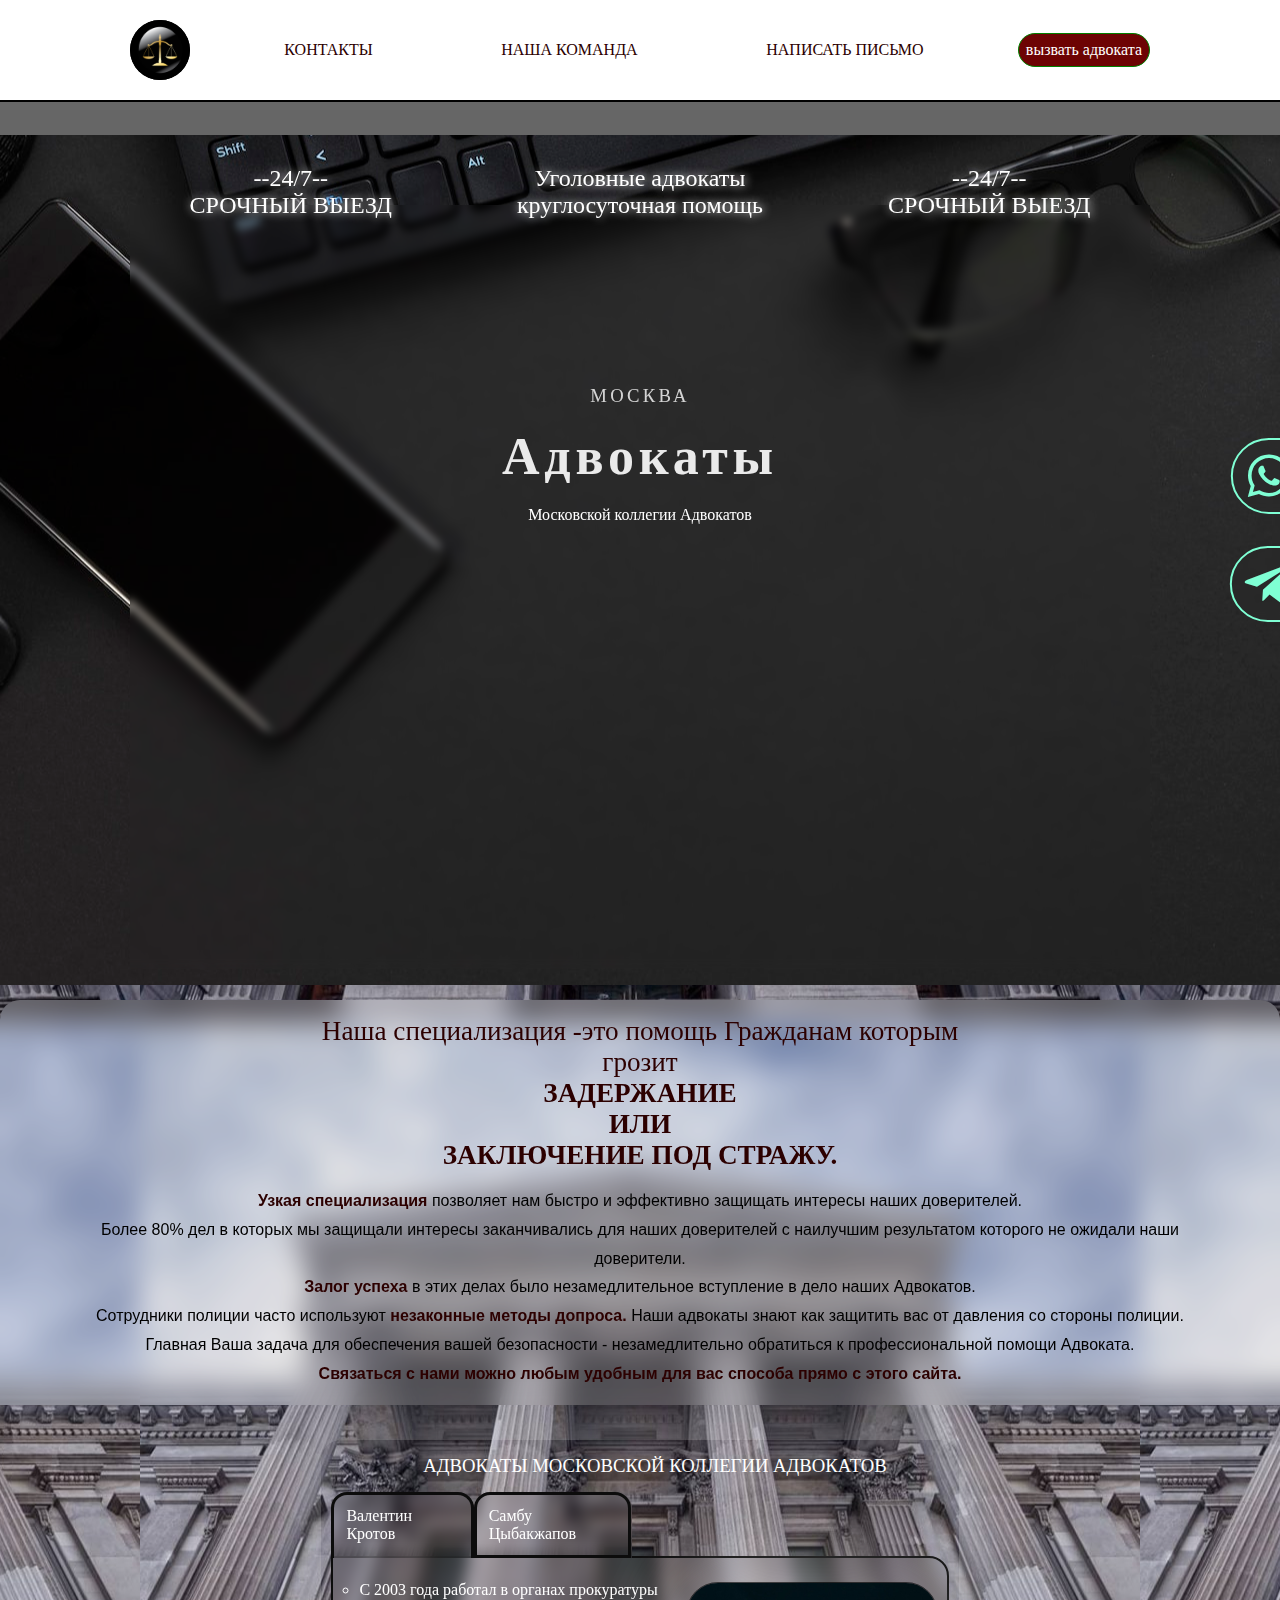
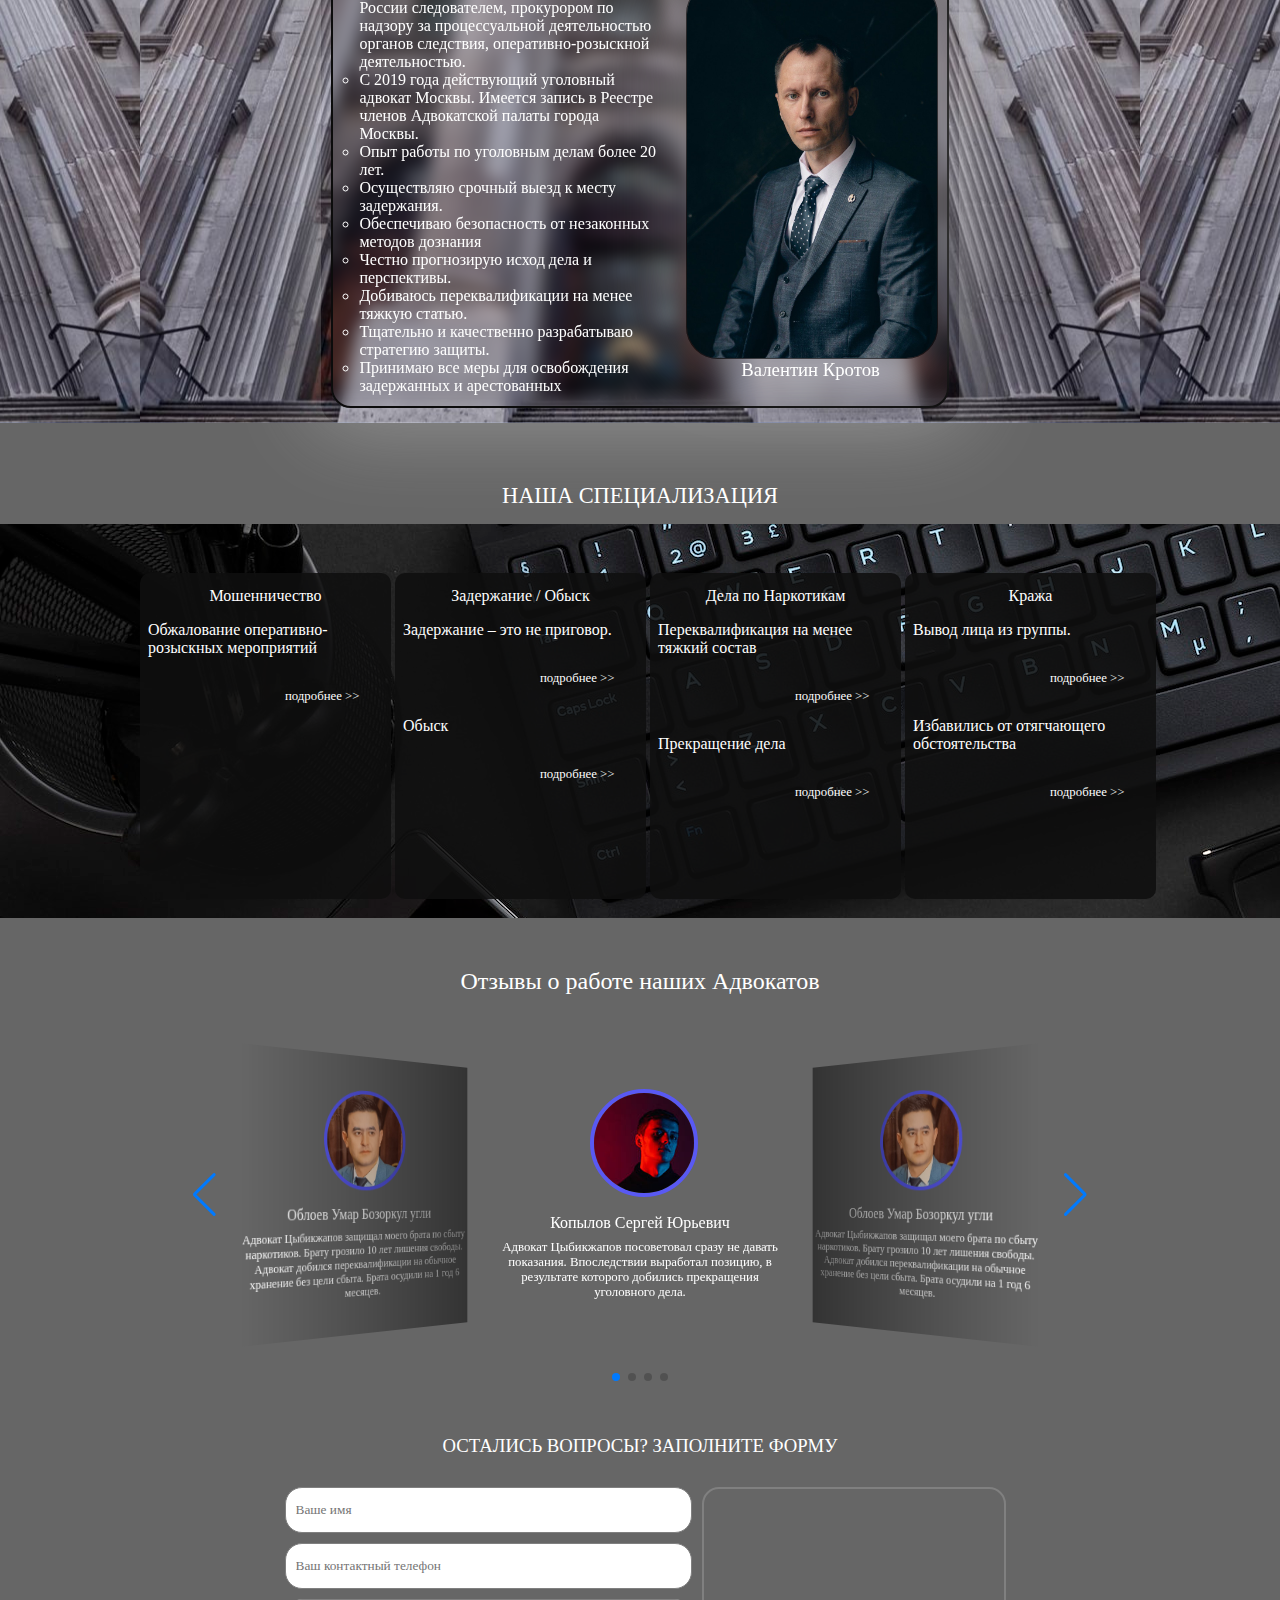
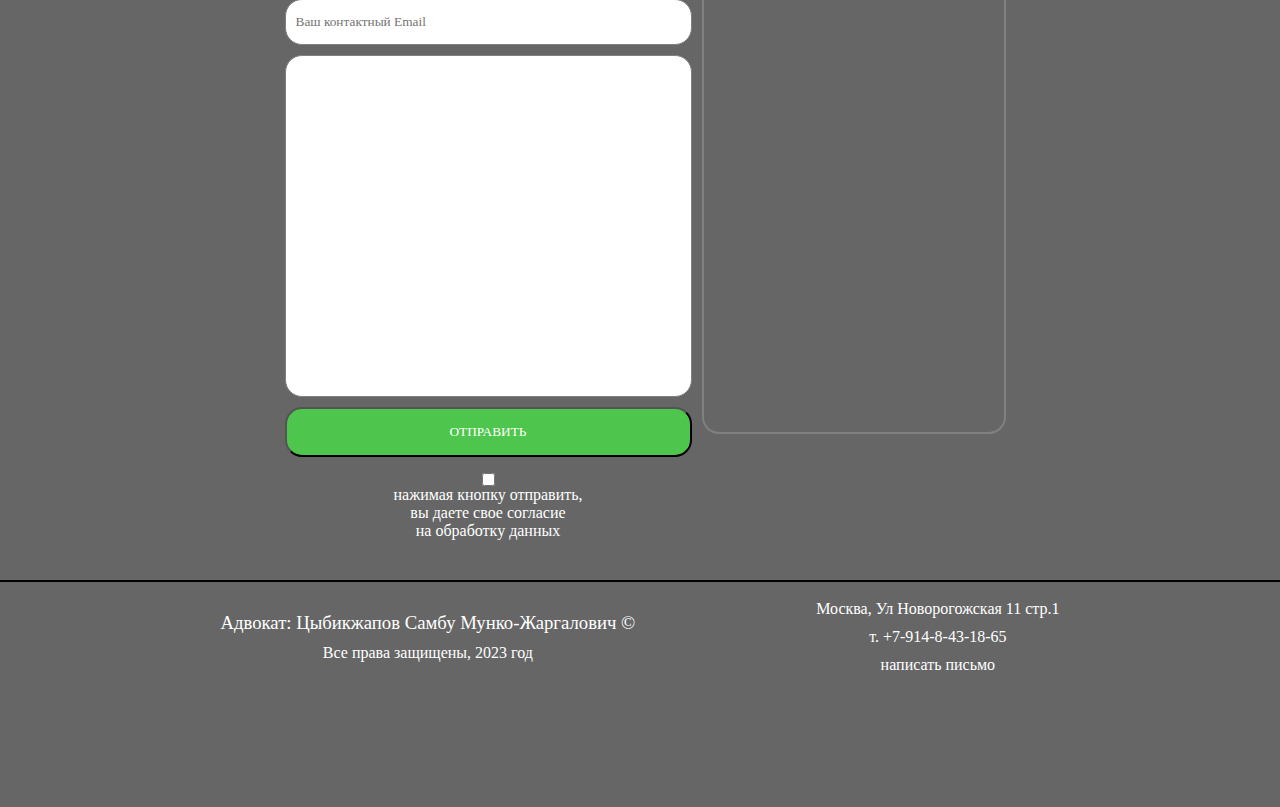
<file: index.html>
<!DOCTYPE html>
<html lang="ru">

<head>
    <meta charset="UTF-8">
    <meta http-equiv="X-UA-Compatible" content="IE=edge">
    <meta name="viewport" content="width=device-width, initial-scale=1.0">
    <title>Самбу Адвокат</title>

    <link rel="stylesheet" href="https://cdn.jsdelivr.net/npm/swiper@8/swiper-bundle.min.css" />

    <script src="https://cdn.jsdelivr.net/npm/swiper@8/swiper-bundle.min.js"></script>

    <link rel="stylesheet" href="index.css">

    <link href='https://unpkg.com/boxicons@2.1.4/css/boxicons.min.css' rel='stylesheet'>

    <!--Jquery CDN-->
    <script src="https://ajax.googleapis.com/ajax/libs/jquery/3.6.3/jquery.min.js"></script>



    <script src="index.js" defer></script>

</head>

<body>

    <!-- Yandex.Metrika counter -->
    <script type="text/javascript">
        (function (m, e, t, r, i, k, a) {
            m[i] = m[i] || function () { (m[i].a = m[i].a || []).push(arguments) };
            m[i].l = 1 * new Date();
            for (var j = 0; j < document.scripts.length; j++) { if (document.scripts[j].src === r) { return; } }
            k = e.createElement(t), a = e.getElementsByTagName(t)[0], k.async = 1, k.src = r, a.parentNode.insertBefore(k, a)
        })
            (window, document, "script", "https://mc.yandex.ru/metrika/tag.js", "ym");

        ym(93433299, "init", {
            clickmap: true,
            trackLinks: true,
            accurateTrackBounce: true,
            webvisor: true
        });
    </script>
    <noscript>
        <div><img src="https://mc.yandex.ru/watch/93433299" style="position:absolute; left:-9999px;" alt="" /></div>
    </noscript>
    <!-- /Yandex.Metrika counter -->

    <div class="wrapper">

        <header class="header">
            <nav class="nav_conteiner">

                <div class="menu_icon">
                    <span></span>
                </div>

                <div class="logo">
                    <a href="#"><img class="logo" width="60px" src="img/logo.png" alt=""></a>

                </div>
                <ul class="nav_list">
                    <li class="nav_text contact">
                        <a class="link_text" href="#adress"> контакты </a>
                        <ul class="sub_contact_list">
                            <li class="sub_nav_text">
                                <a class="sub_nav_text" href="https://yandex.ru/maps/-/CCUCV0WNsB" target="_blank">
                                    адрес: Москва, Ул Новорогожская 11 стр.1
                                </a>
                            </li>
                            <li class="sub_nav_text">
                                <a class="sub_nav_text" href='tel:+79148431865'>
                                    т. +7-914-8-43-18-65
                                </a>
                            </li>
                            <li class="sub_nav_text">
                                <a class="sub_nav_text" href="mailto:info@sambu.ru">
                                    e-mail: info@sambu.ru
                                </a>
                            </li>
                        </ul>
                    </li>
                    <li class="nav_text"> <a class="link_text" href="#article"> Наша Команда </a></li>
                    <li class="nav_text"> <a class="link_text" href="mailto:info@sambu.ru"> написать письмо </a>
                    </li>
                </ul>
                <div class="buttom_call">
                    <a class="call" href="tel:+79148431865">
                        вызвать адвоката
                    </a>
                </div>
            </nav>
        </header>

        <div class="main_button">
            <!-- <div class="alarm">
                <a href="/alarm.html">
                    <h3>ВАЖНОСТЬ СРОЧНОГО ВЫЕЗДА АДВОКАТА</h3>
                </a>
            </div> -->

            <div class="buttom_call main_call " onclick=" ym(93433299,'reachGoal','click') ">
                <a class="call" href="tel:+79148431865">
                    вызвать адвоката
                </a>
            </div>
        </div>

        <div class="alarm_button">
            <a href="https://wa.me/79148431865"><i class='bx bxl-whatsapp'>
                    <span> Связаться через ВотсАпп</span>
                </i>
            </a>
            <a href="https://t.me/sambuinvest"><i class='bx bxl-telegram'>
                    <span> Связаться через Телеграм</span>
                </i>
            </a>
        </div>



        <main class="main">

            <div class="main_conteiner">


                <!-- <div class="book_shelf">
                    <div class="books">
                        <a class="link_book" href="#"><img class="book" width="58.5px" src="img/1book.png" alt=""></a>
                        <a class="link_book" href="#"><img class="book" width="57.5px" src="img/2book.png" alt=""></a>
                        <a class="link_book" href="#"><img class="book" width="52px" src="img/3books.png" alt=""></a>
                        <a class="link_book" href="#"><img class="book" width="55px" src="img/4books.png" alt=""></a>
                        <a class="link_book" href="#"><img class="book" width="35px" src="img/5books.png" alt=""></a>
                    </div>
                    <div class="shelf"></div>
                </div> -->

                <div class="main_title">


                    <h3 class="hello_text">МОСКВА </h3>
                    <h1 class="main_text"> Адвокаты</h1>
                    <h4>Московской коллегии Адвокатов</h4>
                </div>

                <div class="offer">
                    <h2 class="offer_header">МЫ ОБЕСПЕЧИМ:</h2>
                    <div class="offer_box">

                        <div class="offer_item">
                            <h3>
                                <i class='bx bxs-bolt' style='color:#efefef'></i>
                                СРОЧНЫЙ ВЫЕЗД ДЛЯ ОКАЗАНИЯ ПОМОЩИ
                            </h3>
                            <p>Быстрый выезд Адвокатов - залог Вашей безопасности.</p>
                            <p>
                                Сотрудники полиции могут вам рекомендовать воспользоваться правом на бесплатного
                                Адвоката.
                                Запомните, ничто не обходится так Дорого, как Бесплатное. Часто такие назначеняи на
                                руку не Вам, а только сотрудникам полиции и следствию.
                                Не давйте себя обмануть, подумайте много раз о возможности такого сотрудничества.
                            </p>
                            <p>Не давайте показания без Адвоката, Воспользуйтесь помощью профессионалов</p>
                            <div class="buttom_call">
                                <a class="call" href="tel:+79148431865">
                                    вызвать адвоката
                                </a>
                            </div>
                        </div>

                        <div class="offer_item">

                            <h3>
                                <i class='bx bxs-shield' style='color:#efefe6'></i>
                                ЗАЩИТУ ОТ НЕЗАКОННЫХ ДЕЙСТВИЙ ПОЛИЦИИ

                            </h3>
                            <p>Действия сотрудников полиции без Адвоката граничат с произволом</p>
                            <p>
                                Сотрудники полиции, в погоне за раскрываемостью, часто принебрегают правами не только
                                подозреваемых, но и их близких людей, зачастую оказывая давление.
                                Адвокат защитит не только ваши права, но и покой ваших близкий людей.
                                При Адвокате, сотрудники полиции не смогут нарушать Ваши права и покой Ваших
                                родственников.
                            </p>
                            <p>Обеспечте свои права, Обратитесь за професиональной защитой</p>
                            <div class="buttom_call">
                                <a class="call" href="tel:+79148431865">
                                    вызвать адвоката
                                </a>
                            </div>
                        </div>
                        <div class="offer_item">
                            <h3>
                                <i class='bx bx-briefcase-alt-2' style='color:#efefef'></i>
                                ПРОЧНЫЙ ФУНДАМЕНТ ДЛЯ ЗАЩИТЫ В СУДЕ
                            </h3>
                            <p>Оправдательные приговоры составляют менее 2 %</p>
                            <p>
                                В настоящее время, самая правильная стратегия защиты - добиваться отказа в передачи дела
                                в суд. Это возможно на ранних стадиях следствия! Профессиональный Адвокат начнет изучать
                                Ваше дело и давать рекомендации, которые позволят Вам защитить свои права. Адвокат
                                правильно оценит ваше дело и честно расскажет вам о всех перспективах.
                                В нашей команде только узко направленные специалисты, которые имеют опыт для оказания
                                вам помощи.
                            </p>
                            <p>Не надейтись на свои силы!</p>
                            <div class="buttom_call">
                                <a class="call" href="tel:+79148431865">
                                    вызвать адвоката
                                </a>
                            </div>
                        </div>
                    </div>

                    <div class="main_title_heading">
                        <h4>--24/7-- <br>
                            <p>срочный выезд</p>
                        </h4>

                        <h4>

                            Уголовные адвокаты <br> круглосуточная помощь

                        </h4>
                        <h4>--24/7-- <br>
                            <p>срочный выезд</p>
                        </h4>
                    </div>

                </div>

                <!-- <div class="arrow anime"> <a href="#article">&#129175;</a> </div> -->
            </div>
        </main>

        <div id="article" class="promo">
            <div class="offer_text">
                <h3>
                    Наша специализация -это помощь Гражданам которым грозит <br>
                    <span>задержание <br> или <br>заключение под
                        стражу.</span>
                </h3>
                <p>
                    <span>Узкая специализация</span> позволяет нам быстро и эффективно защищать интересы наших
                    доверителей.
                </p>
                <p>
                    Более 80% дел в которых мы защищали интересы заканчивались для наших доверителей с
                    наилучшим
                    результатом которого не ожидали наши доверители.
                </p>
                <p>
                    <span>Залог успеха</span> в этих делах было незамедлительное вступление в дело наших Адвокатов.
                </p>

                <p> Сотрудники полиции часто используют <span>незаконные методы допроса.</span> Наши адвокаты
                    знают как защитить вас от давления со стороны полиции. Главная Ваша задача для обеспечения вашей
                    безопасности -
                    незамедлительно обратиться к
                    профессиональной помощи Адвоката.
                </p>
                <p> <span>Связаться с нами можно любым удобным для вас способа прямо с этого сайта.</span> </p>



            </div>
            <div class="promo_conteiner">


                <div class="promo_box">
                    <h3 class="promo_header">Адвокаты Московской коллегии Адвокатов</h3>
                    <div class="box_team">
                        <div class="tabs">
                            <div class="btn_tab" data-tab='#tab_1'>
                                <h4>Валентин Кротов</h4>
                            </div>
                            <div class="btn_tab" data-tab='#tab_2'>
                                <h4>Самбу Цыбакжапов</h4>
                            </div>
                        </div>

                        <div class="promo_box_persona" id="tab_1">


                            <div class="promo_photo">

                                <img src="img/krotov.jpg" alt="advocate" class="promo_photo">
                                <h3>Валентин Кротов</h3>
                            </div>

                            <article class="promo_text_item ">
                                <ul class="promo_text">
                                    <li>С 2003 года работал в органах прокуратуры
                                        России следователем, прокурором по надзору за процессуальной деятельностью
                                        органов следствия, оперативно-розыскной деятельностью.
                                    </li>
                                    <li>С 2019 года действующий уголовный адвокат Москвы. Имеется запись в Реестре
                                        членов
                                        Адвокатской палаты города Москвы.
                                    </li>
                                    <li>Опыт работы по уголовным делам более 20 лет.
                                    </li>
                                    <li>Осуществляю срочный выезд к месту задержания.
                                    </li>
                                    <li>Обеспечиваю безопасность от незаконных методов дознания
                                    </li>
                                    <li>Честно прогнозирую исход дела и перспективы.
                                    </li>
                                    <li>Добиваюсь переквалификации на менее тяжкую статью.
                                    </li>
                                    <li>Тщательно и качественно разрабатываю стратегию защиты.
                                    </li>
                                    <li>Принимаю все меры для освобождения задержанных и арестованных
                                    </li>
                                </ul>
                            </article>

                        </div>
                        <div class="promo_box_persona" id="tab_2">


                            <div class="promo_photo">
                                <!-- <h4>Адвокаты<br>Московской колегии Адвокатов</h4> -->
                                <img src="img/Sambu-1.2.png" alt="advocate" class="promo_photo">
                                <h3>Самбу Цыбикжапов</h3>
                            </div>

                            <article class="promo_text_item">
                                <ul class="promo_text">
                                    <li>С 2003 года работал в органах прокуратуры
                                        России следователем, прокурором по надзору за процессуальной деятельностью
                                        органов следствия, оперативно-розыскной деятельностью.
                                    </li>
                                    <li>С 2019 года действующий уголовный адвокат Москвы. Имеется запись в Реестре
                                        членов
                                        Адвокатской палаты города Москвы.
                                    </li>
                                    <li>Опыт работы по уголовным делам более 20 лет.
                                    </li>
                                    <li>Осуществляю срочный выезд к месту задержания.
                                    </li>
                                    <li>Обеспечиваю безопасность от незаконных методов дознания
                                    </li>
                                    <li>Честно прогнозирую исход дела и перспективы.
                                    </li>
                                    <li>Добиваюсь переквалификации на менее тяжкую статью.
                                    </li>
                                    <li>Тщательно и качественно разрабатываю стратегию защиты.
                                    </li>
                                    <li>Принимаю все меры для освобождения задержанных и арестованных
                                    </li>
                                </ul>
                            </article>

                        </div>

                    </div>


                </div>

            </div>

        </div>
        <h1 class="header_under_specialization">наша специализация</h1>
        <div class="specialization">
            <div class="specialization_conteiner">
                <div class="specialization_box">
                    <article class="item_specialization">
                        <h2 class="header_specialization">Мошенничество</h2>
                        <ul class="list_specializ">
                            <li class="link_speciliz">Обжалование оперативно-розыскных мероприятий
                                <div class="more" href="#">подробнее >></div>
                            </li>
                            <div class="modal">
                                <div class="modal_content">
                                    <div class="modal_content_box">
                                        <i class='bx bx-x-circle'></i>
                                        <br>
                                        <p>
                                            Оперативники в погоне за раскрываемостью часто допускают нарушения
                                            законодательства об оперативно-розыскной
                                            деятельности.
                                            Основанием для проведения оперативного эксперимента с целью документирования
                                            передачи денег явилась информация о
                                            готовящемся преступлении. Данная информация оформлена рапортом оперативника.
                                            Сама информация содержалась в стенограмме
                                            прослушивания телефонных переговоров.
                                            Между тем, внимательное изучение стенограммы показало, что со стороны лица,
                                            которое оказывало содействие оперативникам,
                                            исходила провокация преступного поведения. Законом запрещено «подталкивать»
                                            людей к преступному поведению.
                                            По данному составу уголовное преследование прекращено
                                        </p>
                                    </div>
                                </div>
                            </div>


                        </ul>

                    </article>

                    <article class="item_specialization">
                        <h2 class="header_specialization">Задержание / Обыск</h2>
                        <ul class="list_specializ">
                            <li class="link_speciliz">Задержание – это не приговор.
                                <div class="more" href="#">подробнее >></div>
                            </li>
                            <div class="modal">

                                <div class="modal_content">
                                    <div class="modal_content_box">
                                        <i class='bx bx-x-circle'></i>
                                        <br>
                                        <p>
                                            Важно знать, что задержание подозреваемого это не конец света. Нужно
                                            понимать,
                                            что следователи такой процессуальной
                                            мерой пользуются как орудием раскрытия преступления.
                                            Часто сталкиваюсь с шантажом следователей, когда взамен на подписку о
                                            невыезде,
                                            они требуют признательные показания.
                                            Получается дорогая «сделка», клиента просят дать признательные показания на
                                            приговор по статье, предусматривающей
                                            длительное лишение свободы, к примеру, на 10 лет. Взамен ему предоставляют
                                            возможность быть на свободе на период
                                            следствия и рассмотрения дела судом, то есть примерно 1 год на свободе до
                                            приговора.
                                            В практике встречаются случаи, когда следователь свою часть «сделки» не
                                            исполнил, и, не смотря на договоренность, клиент
                                            с признательными показаниями следует в следственный изолятор.
                                            Задача адвоката грамотно довести такую информацию до клиента. Это очень
                                            важно и
                                            не каждому адвокату это удается сделать
                                            в столь кризисный момент, когда клиент напуган. В такие периоды, люди
                                            вырваны из
                                            привычной и комфортной жизни, они
                                            стремятся как можно быстрее вернуться в зону комфорта и могут «наломать
                                            дров».
                                        </p>
                                    </div>
                                </div>
                            </div>
                        </ul>
                        <ul class="list_specializ">
                            <li class="link_speciliz">Обыск
                                <div class="more">подробнее >> </div>
                            </li>
                            <div class="modal">

                                <div class="modal_content">
                                    <div class="modal_content_box">
                                        <i class='bx bx-x-circle'></i>
                                        <br>
                                        <p>
                                            Если возбуждено уголовное дело, то вероятность проведения обысков в
                                            квартирах, в
                                            офисах, гаражах и т.п. очень велика.
                                            Как только вам стало известно о пристальном интересе правоохранительных
                                            органов,
                                            нужно задуматься об обысках.
                                            Вспомните, а еще лучше проверьте.
                                            В практике встречаются случаи обнаружения запрещенных к обороту предметов о
                                            которых лица, проживающие в жилище, не знают
                                            о хранящихся предметах.
                                            К примеру, несовершеннолетний ребенок, достигший возраста уголовной
                                            ответственности, нашел где-то патрон от боевого
                                            пистолета, принес домой марихуану, порох.
                                            Во время обыска лучше не препятствовать действиям правоохранителей, но и
                                            проявлять активность тоже не нужно. К примеру,
                                            изъяли сотовый телефон, лучше не сообщать пароль для разблокировки.
                                            Не нужно отказываться от подписи в протоколе, лучше свои замечания написать
                                            в
                                            протокол. Хотите написать замечание не
                                            говорите об этом. Лучше сразу писать замечания в протокол, когда он вам
                                            представлен для подписания. Иначе, сотрудник
                                            правоохраны может, оказать препятствие в написании замечаний. Он может
                                            попросту
                                            не дать для подписания протокол, в своем
                                            кабинете оформит отказ от подписи.
                                            В присутствии адвоката, можно избежать таких нарушений.
                                        </p>
                                    </div>

                                </div>
                            </div>
                        </ul>
                    </article>

                    <article class="item_specialization">
                        <h2 class="header_specialization">Дела по Наркотикам</h2>
                        <ul class="list_specializ">
                            <li class="link_speciliz">Переквалификация на менее тяжкий состав
                                <div class="more">подробнее >></div>
                            </li>
                            <div class="modal">
                                <div class="modal_content">
                                    <div class="modal_content_box">
                                        <i class='bx bx-x-circle'></i>
                                        <br>
                                        <p>
                                            Очень часто следственные органы возбуждают уголовное дело по сбыту
                                            наркотиков.
                                            По принципу более тяжкого состава
                                            преступления.
                                            В моей практике в 90% случаев защиты по сбыту наркотиков я добивался
                                            переквалификации на менее тяжкий состав – хранение
                                            наркотиков без цели сбыта.
                                            Был непростой случай, когда удалось доказать, что клиент не сбывал
                                            наркотики,
                                            потому что он положил мефедрон на кухонный
                                            стол. Они вместе с друзьями употребили часть наркотиков. После этого клиент
                                            пошел спать. Два его друга взяли со стола
                                            наркотики, а когда их «приняли» оперативники, они сообщили, что мой клиент
                                            им
                                            дал наркотики. Нам с трудом, но удалось
                                            доказать, что друзья сами взяли наркотики со стола.
                                            Как известно, по наркотикам, которые употреблены, привлечь к уголовной
                                            ответственности невозможно. Клиенту назначена
                                            условная мера наказания.
                                        </p>
                                    </div>
                                </div>
                            </div>
                        </ul>

                        <ul class="list_specializ">
                            <li class="link_speciliz">Прекращение дела
                                <div class="more" href="#">подробнее >></div>
                            </li>
                            <div class="modal">

                                <div class="modal_content">
                                    <div class="modal_content_box">
                                        <div class="modal_content_box">
                                            <i class='bx bx-x-circle'></i>
                                            <br>
                                            <p>
                                                Удалось добиться прекращения уголовного преследования в связи с
                                                отсутствием
                                                состава
                                                преступления благодаря грамотной
                                                стратегии защиты.
                                                Клиент был задержан сотрудниками полиции, в ходе личного досмотра в
                                                спортивных
                                                брюках обнаружена марихуана.
                                                Защита представила позицию, которую следственные органы не смогли
                                                опровергнуть.
                                                Клиент дал показания о том, что он заселился в квартиру своего покойного
                                                друга с
                                                разрешения отца умершего. Причиной
                                                переезда стала ссора с девушкой, с которой он ранее жил. Переезд был
                                                срочный, он
                                                не
                                                успел собрать личные вещи, в том
                                                числе одежду.
                                                В квартире он нашел брюки покойного друга и надел их на себя. Эти
                                                показания
                                                клиента
                                                подтвердили отец покойного друга и
                                                подруга, с которой он ранее жил.
                                            </p>
                                        </div>
                                    </div>
                                </div>
                            </div>
                        </ul>
                        <!-- <a class="more" href="#">подробнее >></a> -->

                    </article>


                    <article class="item_specialization">
                        <h2 class="header_specialization">Кража</h2>
                        <ul class="list_specializ">
                            <li class="link_speciliz">Вывод лица из группы.
                                <div class="more" href="#">подробнее >></div>
                            </li>
                            <div class="modal">
                                <div class="modal_content">
                                    <i class='bx bx-x-circle'></i>
                                    <br>
                                    <p>
                                        Уголовный закон причисляет совершение преступления в составе группы лиц к
                                        отягчающему обстоятельству.
                                        Благодаря позиции защиты по делу о краже чужого имущества один из соучастников
                                        был выведен из-под уголовной
                                        ответственности, а действия клиента переквалифицированы на менее тяжкий состав
                                        кражи. В результате ущерб добровольно
                                        возмещен, в суде дело прекратили в связи с примирением сторон.
                                    </p>
                                </div>
                            </div>
                        </ul>
                        <ul class="list_specializ">
                            <li class=" link_speciliz">Избавились от отягчающего обстоятельства
                                <div class="more" href="#">подробнее >></div>
                            </li>
                            <div class="modal">
                                <div class="modal_content">
                                    <i class='bx bx-x-circle'></i>

                                    <br>
                                    <p>

                                        Клиента пытались привлечь к уголовной ответственности за кражу кошелька из
                                        сумки, находящейся при потерпевшей.
                                        Согласно показаниям потерпевшей, кража произошла в электричке, когда она спала.
                                        Позиция защиты заключалась в том, что кошелек выпал из сумки, клиент подобрал
                                        его с пола.
                                        Действия клиента переквалифицировали на менее тяжкий состав кражи.

                                    </p>
                                </div>
                            </div>

                        </ul>
                    </article>




                </div>
            </div>
        </div>


        <div class="works">
            <div class="works_conteiner">
                <div class="works_box">
                    <div class="works_header">
                        <h2>Отзывы о работе наших Адвокатов</h2>
                    </div>
                    <!--swiper-->
                    <div class="swiper mySwiper">
                        <div class="swiper-wrapper">
                            <div class="swiper-slide">
                                <div class="rewier_box">
                                    <div class="img_box">
                                        <img src="img/rewier1.jpg" alt="">
                                    </div>
                                    <h3 class="header_rewier">Копылов Сергей Юрьевич</h3>
                                    <p class="text_rewier">
                                        Адвокат Цыбикжапов посоветовал сразу не давать показания.
                                        Впоследствии выработал позицию, в результате которого добились
                                        прекращения уголовного дела.
                                    </p>

                                </div>
                            </div>
                            <div class="swiper-slide">
                                <div class="rewier_box">
                                    <div class="img_box">
                                        <img src="img/rewier2.JPG" alt="">
                                    </div>
                                    <h3 class="header_rewier">Облоев Умар Бозоркул угли</h3>
                                    <p class="text_rewier">
                                        Адвокат Цыбикжапов защищал моего брата по сбыту наркотиков.
                                        Брату грозило 10 лет лишения свободы. Адвокат добился переквалификации
                                        на обычное хранение без цели сбыта. Брата осудили на 1 год 6 месяцев.
                                    </p>

                                </div>
                            </div>
                            <div class="swiper-slide">
                                <div class="rewier_box">
                                    <div class="img_box">
                                        <img src="img/rewier1.jpg" alt="">
                                    </div>
                                    <h3 class="header_rewier">Копылов Виктор</h3>
                                    <p class="text_rewier">
                                        Адвокат Цыбикжапов посоветовал сразу не давать показания.
                                        Впоследствии выработал позицию, в результате которого добились
                                        прекращения уголовного дела.
                                    </p>

                                </div>
                            </div>

                            <div class="swiper-slide">
                                <div class="rewier_box">
                                    <div class="img_box">
                                        <img src="img/rewier2.JPG" alt="">
                                    </div>
                                    <h3 class="header_rewier">Облоев Умар Бозоркул угли</h3>
                                    <p class="text_rewier">
                                        Адвокат Цыбикжапов защищал моего брата по сбыту наркотиков.
                                        Брату грозило 10 лет лишения свободы. Адвокат добился переквалификации
                                        на обычное хранение без цели сбыта. Брата осудили на 1 год 6 месяцев.
                                    </p>

                                </div>
                            </div>

                        </div>
                        <div class="swiper-pagination"></div>
                        <div class="swiper-button-next"></div>
                        <div class="swiper-button-prev"></div>

                    </div>


                </div>
            </div>
        </div>

        <!-- <div class="reviews loader">
            <h3 class="item_header"> РЕАЛЬНЫЕ ОТЗЫВЫ</h3>
            <marquee onmouseout="this.start()" onmouseover="this.stop()" scrolldelay="1" class="runLine">
                <div class="runLine_box">
                    <figura class="gop"> <a class="gop link_gop" href="#">
                            <img class="gop_pic" src="img/gop1.jpg" alt="">
                            <p class="gop_text">"Выручил, братуха, от беспредела мусорского!"
                            </p>
                            <h4 class="gop_text"><br>Бродяга</h4>
                        </a>
                    </figura>
                    <figura class="gop"> <a class="gop link_gop" href="#">
                            <img class="gop_pic" src="img/gop2.jpg" alt="">
                            <p class="gop_text">"Спас, любимый. Век не забуду. Целую!" </p>
                            <h4 class="gop_text"><br>Снежанна</h4>
                        </a>
                    </figura>
                    <figura class="gop"> <a class="gop link_gop" href="#">
                            <img class="gop_pic" src="img/gop3.jpg" alt="">
                            <p class="gop_text">"Отмазал от СИЗО, за употребление "снежка" в гей-клубе. Просто БОГ!!!"
                            </p>
                            <h4 class="gop_text"><br>С.Миронов</h4>
                        </a>
                    </figura>
                    <figura class="gop"> <a class="gop link_gop" href="#">
                            <img class="gop_pic" src="img/gop4.jpg" alt="">
                            <p class="gop_text"> "Права вернули! Самбу доказал, что на скорости 200 знак 40 не
                                видно."</p>
                            <h4 class="gop_text"><br>Латентный Гей</h4>
                        </a>
                    </figura>
                </div>

            </marquee>
        </div> -->

        <div class="form_map">
            <h3 class="form_header">ОСТАЛИСЬ ВОПРОСЫ? ЗАПОЛНИТЕ ФОРМУ</h3>
            <div class="form_map_container">

                <!-- <img class="img_form" src="img/imgForm1.jpg" alt=""> -->



                <form action="telegram.php" method="POST" class="form">

                    <!-- Hidden Required Fields -->
                    <!-- <input type="hidden" name="project_name" value="Адвокат самбу">
                    <input type="hidden" name="admin_email" value="info@sambu.ru">
                    <input type="hidden" name="form_subject" value="Запрос с сайта"> -->
                    <!-- END Hidden Required Fields -->

                    <input name="name" class="input_text" type="text" placeholder="Ваше имя" required>
                    <input name="phone" class="input_text" type="number" placeholder="Ваш контактный телефон" required>
                    <input name="Email" class="input_text" type="email" placeholder="Ваш контактный Email">
                    <textarea class="input_text text_message" name="msg" id="" cols="30" rows="20"
                        placeholder="Опишите вашу проблему">
                    </textarea>
                    <button type="submit" class="button_form">
                        <p>ОТПРАВИТЬ</p>
                    </button>
                    <input type="checkbox" required>
                    <p style="text-align: center;">нажимая кнопку отправить,<br> вы даете свое согласие <br> на
                        обработку данных</p>
                </form>

                <div class="map">
                    <iframe
                        src="https://www.google.com/maps/embed?pb=!1m18!1m12!1m3!1d2245.9429751999055!2d37.67952655161714!3d55.74211978045506!2m3!1f0!2f0!3f0!3m2!1i1024!2i768!4f13.1!3m3!1m2!1s0x46b54ac7214395e3%3A0x11c7e77598c02aac!2z0J3QvtCy0L7RgNC-0LPQvtC20YHQutCw0Y8g0YPQuy4sIDExINGB0YLRgNC-0LXQvdC40LUgMSwg0JzQvtGB0LrQstCwLCAxMDk1NDQ!5e0!3m2!1sru!2sru!4v1676452525886!5m2!1sru!2sru"
                        width="300" height="539.82" style="border:0;" allowfullscreen="" loading="lazy"
                        referrerpolicy="no-referrer-when-downgrade">
                    </iframe>


                </div>

            </div>
        </div>


        <footer class="footer">
            <div class="footer_conteiner">
                <div class="copy_rights">
                    <ul>
                        <li>
                            <h3>
                                Адвокат: Цыбикжапов Самбу Мунко-Жаргалович ©
                            </h3>
                        </li>
                        <li>
                            <p>
                                Все права защищены, 2023 год
                            </p>
                        </li>
                    </ul>


                </div>

                <div id="adress" class="adress">
                    <a href="https://yandex.ru/maps/-/CCUCV0WNsB" target="_blank">
                        Москва, Ул Новорогожская 11 стр.1
                    </a>
                    <a href=tel:+79148431865>
                        т. +7-914-8-43-18-65
                    </a>
                    <a href="mailto:info@sambu.ru">
                        написать письмо
                    </a>
                </div>

            </div>
        </footer>




        <!-- Swiper JS -->
        <script src="https://cdn.jsdelivr.net/npm/swiper@9/swiper-bundle.min.js" defer></script>

        <!-- Initialize Swiper -->
        <script>
            var swiper = new Swiper(".mySwiper", {
                effect: "coverflow",
                grabCursor: true,
                centeredSlides: true,
                slidesPerView: "auto",
                loop: true,
                coverflowEffect: {
                    rotate: 50,
                    stretch: 0,
                    depth: 100,
                    modifier: 1,
                    slideShadows: true,
                },
                pagination: {
                    el: ".swiper-pagination",
                },
                navigation: {
                    nextEl: ".swiper-button-next",
                    prevEl: ".swiper-button-prev",
                },
            });
        </script>

        <script src="script.js"></script>

</body>

</html>
</file>
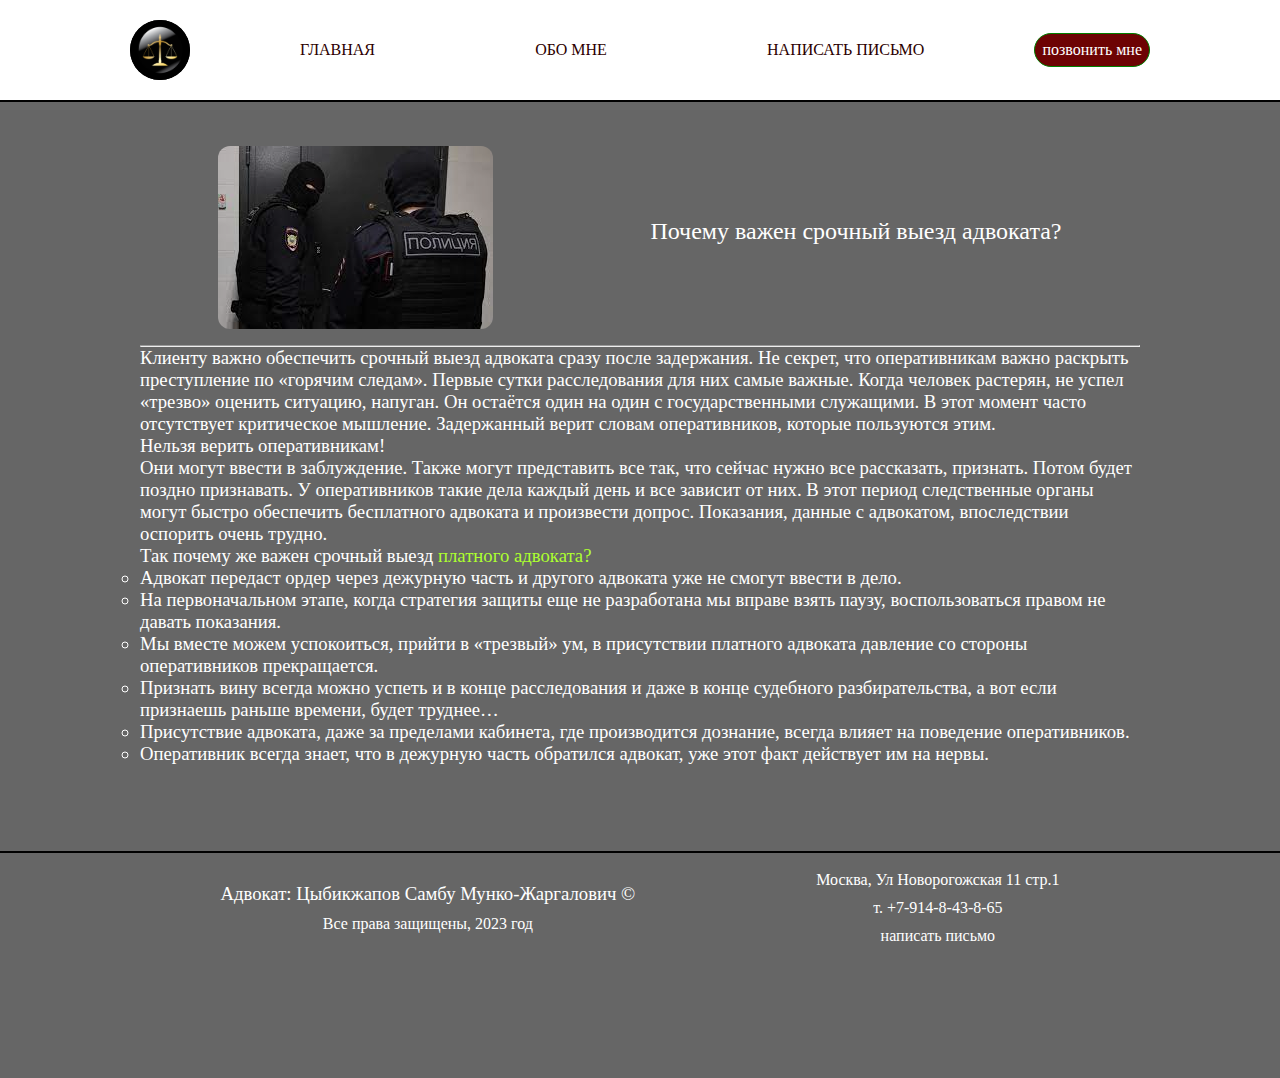
<file: alarm.html>
<!DOCTYPE html>
<html lang="en">

<head>
    <meta charset="UTF-8">
    <meta http-equiv="X-UA-Compatible" content="IE=edge">
    <meta name="viewport" content="width=device-width, initial-scale=1.0">
    <title>Срочный выезд Адвоката</title>

    <link rel="stylesheet" href="/index.css">
    <link rel="stylesheet" href="/alarm.css">
</head>

<body>
    <div class="wrapper">
        <header class="header">
            <nav class="nav_conteiner">

                <div class="menu_icon">
                    <span></span>
                </div>

                <div class="logo">
                    <a href="/index.html"><img class="logo" width="60px" src="img/logo.png" alt=""></a>

                </div>
                <ul class="nav_list">
                    <li class="nav_text contact">
                        <a class="link_text" href="/index.html"> Главная </a>
                        <ul class="sub_contact_list">
                            <li class="sub_nav_text">
                                <a class="sub_nav_text" href="https://yandex.ru/maps/-/CCUCV0WNsB" target="_blank">
                                    адрес: Москва, Ул Новорогожская 11 стр.1
                                </a>
                            </li>
                            <li class="sub_nav_text">
                                <a class="sub_nav_text" href='tel:+7914843865'>
                                    т. +7-914-8-43-8-65
                                </a>
                            </li>
                            <li class="sub_nav_text">
                                <a class="sub_nav_text" href="mailto:info@sambu.ru">
                                    e-mail: info@sambu.ru
                                </a>
                            </li>
                        </ul>
                    </li>
                    <li class="nav_text"> <a class="link_text" href="/index.html#article"> обо мне </a></li>
                    <li class="nav_text"> <a class="link_text" href="mailto:info@sambu.ru"> написать письмо </a>
                    </li>
                </ul>
                <div class="buttom_call">
                    <a class="call" href="tel:+7914843865">
                        позвонить мне
                    </a>
                </div>
            </nav>
        </header>

        <section class="section_conteiner">
            <article class="arcticle_call_me">

                <div class="header_alarm">
                    <div class="img_police">
                        <img src="/img/police.jpg" alt="">
                    </div>

                    <h2 class="heading">
                        Почему важен срочный выезд адвоката?
                    </h2>
                </div>


                <h3>
                    <hr>
                    Клиенту важно обеспечить срочный выезд адвоката сразу после задержания. Не секрет, что оперативникам
                    важно раскрыть преступление по «горячим следам». Первые сутки расследования для них самые важные.
                    Когда человек
                    растерян, не успел «трезво» оценить ситуацию, напуган. Он остаётся один на один с государственными
                    служащими.
                    В этот момент часто отсутствует критическое мышление. Задержанный верит словам оперативников,
                    которые пользуются этим.
                    <br>
                    Нельзя верить оперативникам!
                    <br>
                    Они могут ввести в заблуждение. Также могут представить все так, что сейчас нужно все рассказать,
                    признать. Потом будет поздно признавать. У оперативников такие дела каждый день и все зависит от
                    них.
                    В этот период следственные органы могут быстро обеспечить бесплатного адвоката и произвести допрос.
                    Показания, данные с адвокатом, впоследствии оспорить очень трудно.
                    <br> Так почему же важен срочный выезд <span>платного адвоката?</span> <br>
                    <ul>
                        <li>Адвокат передаст ордер через дежурную часть и другого адвоката уже не смогут ввести в дело.
                        </li>
                        <li>На первоначальном этапе, когда стратегия защиты еще не разработана мы вправе взять паузу,
                            воспользоваться правом не
                            давать показания.</li>
                        <li>Мы вместе можем успокоиться, прийти в «трезвый» ум, в присутствии платного
                            адвоката
                            давление со
                            стороны оперативников прекращается.</li>
                        <li>Признать вину всегда можно успеть и в конце расследования и даже в конце судебного
                            разбирательства,
                            а
                            вот если признаешь
                            раньше времени, будет труднее…</li>
                        <li>Присутствие адвоката, даже за пределами кабинета, где производится дознание, всегда влияет
                            на
                            поведение
                            оперативников.</li>
                        <li>Оперативник всегда знает, что в дежурную часть обратился адвокат, уже этот факт действует им
                            на
                            нервы.</li>
                    </ul>





                </h3>
            </article>
        </section>
        <footer class="footer">
            <div class="footer_conteiner">
                <div class="copy_rights">
                    <ul>
                        <li>
                            <h3>
                                Адвокат: Цыбикжапов Самбу Мунко-Жаргалович ©
                            </h3>
                        </li>
                        <li>
                            <p>
                                Все права защищены, 2023 год
                            </p>
                        </li>
                    </ul>


                </div>

                <div id="adress" class="adress">
                    <a href="https://yandex.ru/maps/-/CCUCV0WNsB" target="_blank">
                        Москва, Ул Новорогожская 11 стр.1
                    </a>
                    <a href=tel:+7914843865>
                        т. +7-914-8-43-8-65
                    </a>
                    <a href="mailto:info@sambu.ru">
                        написать письмо
                    </a>
                </div>

            </div>
        </footer>
    </div>


</body>

</html>
</file>
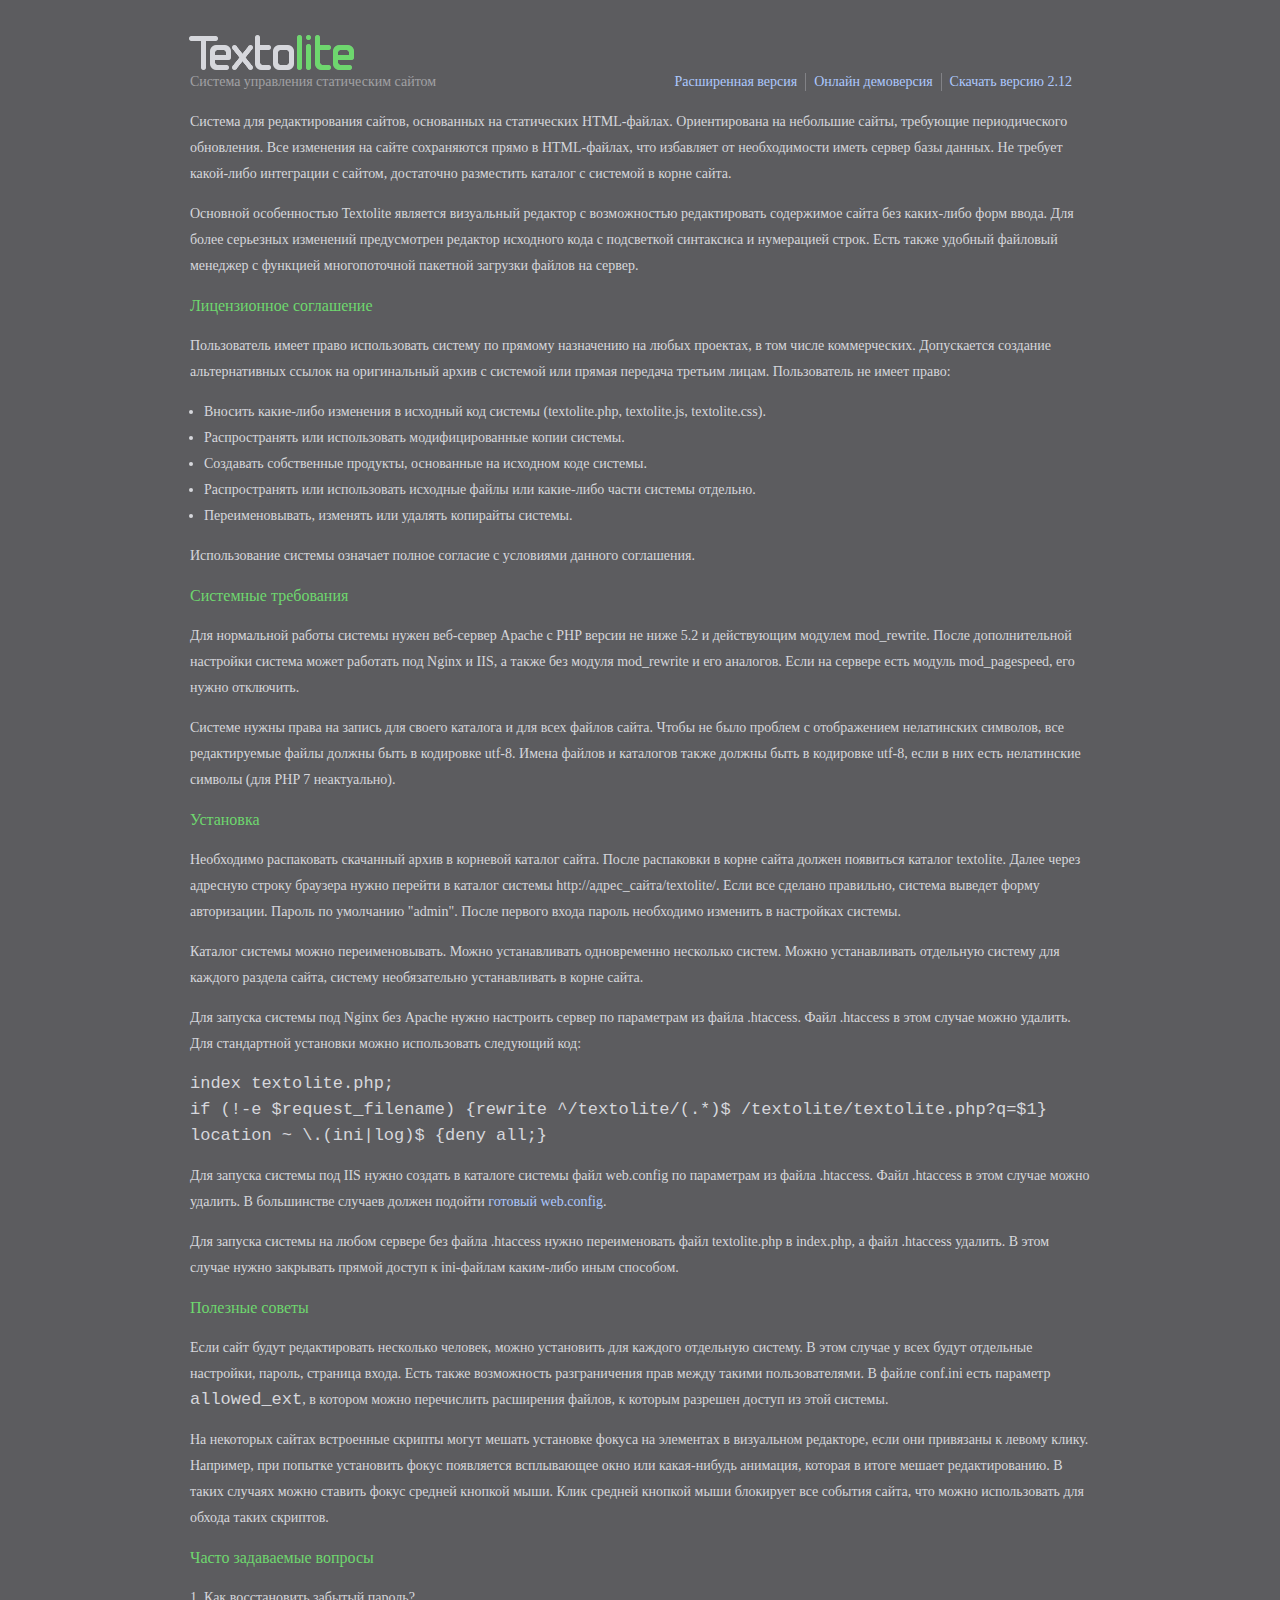
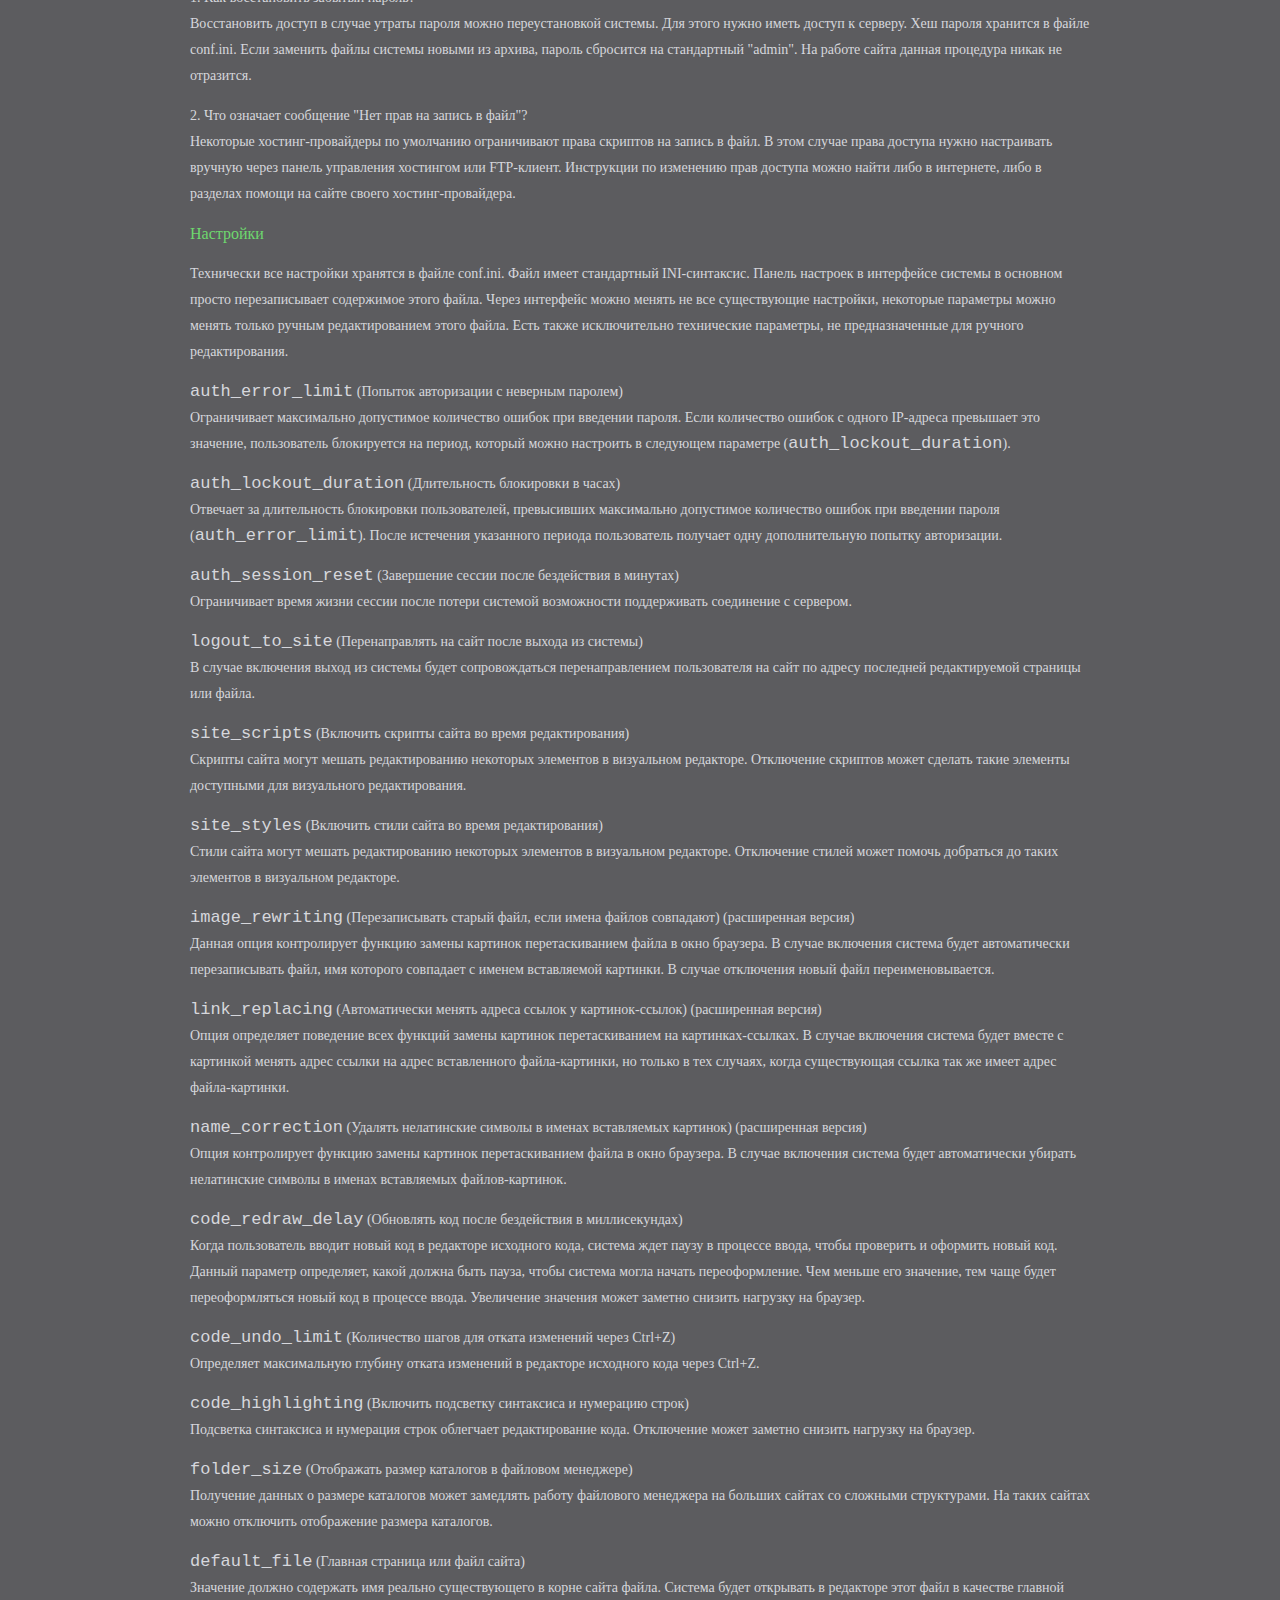
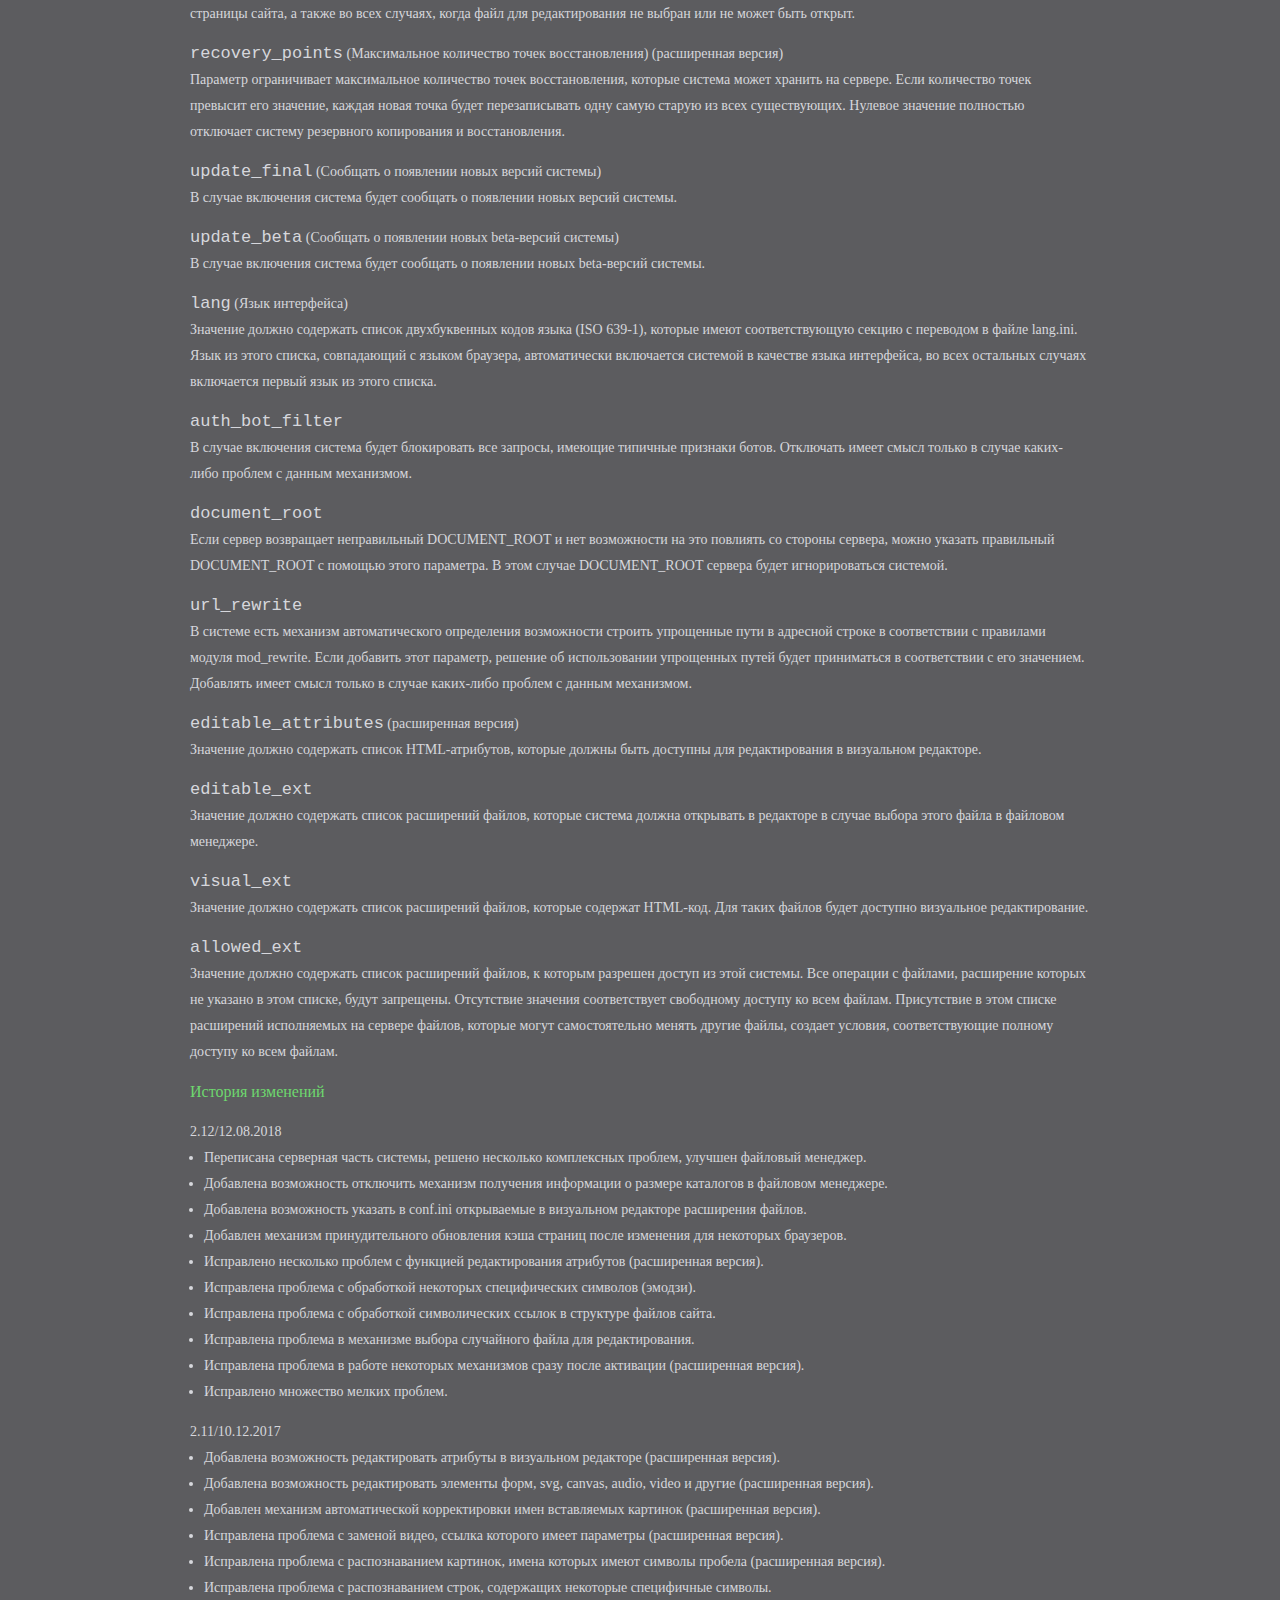
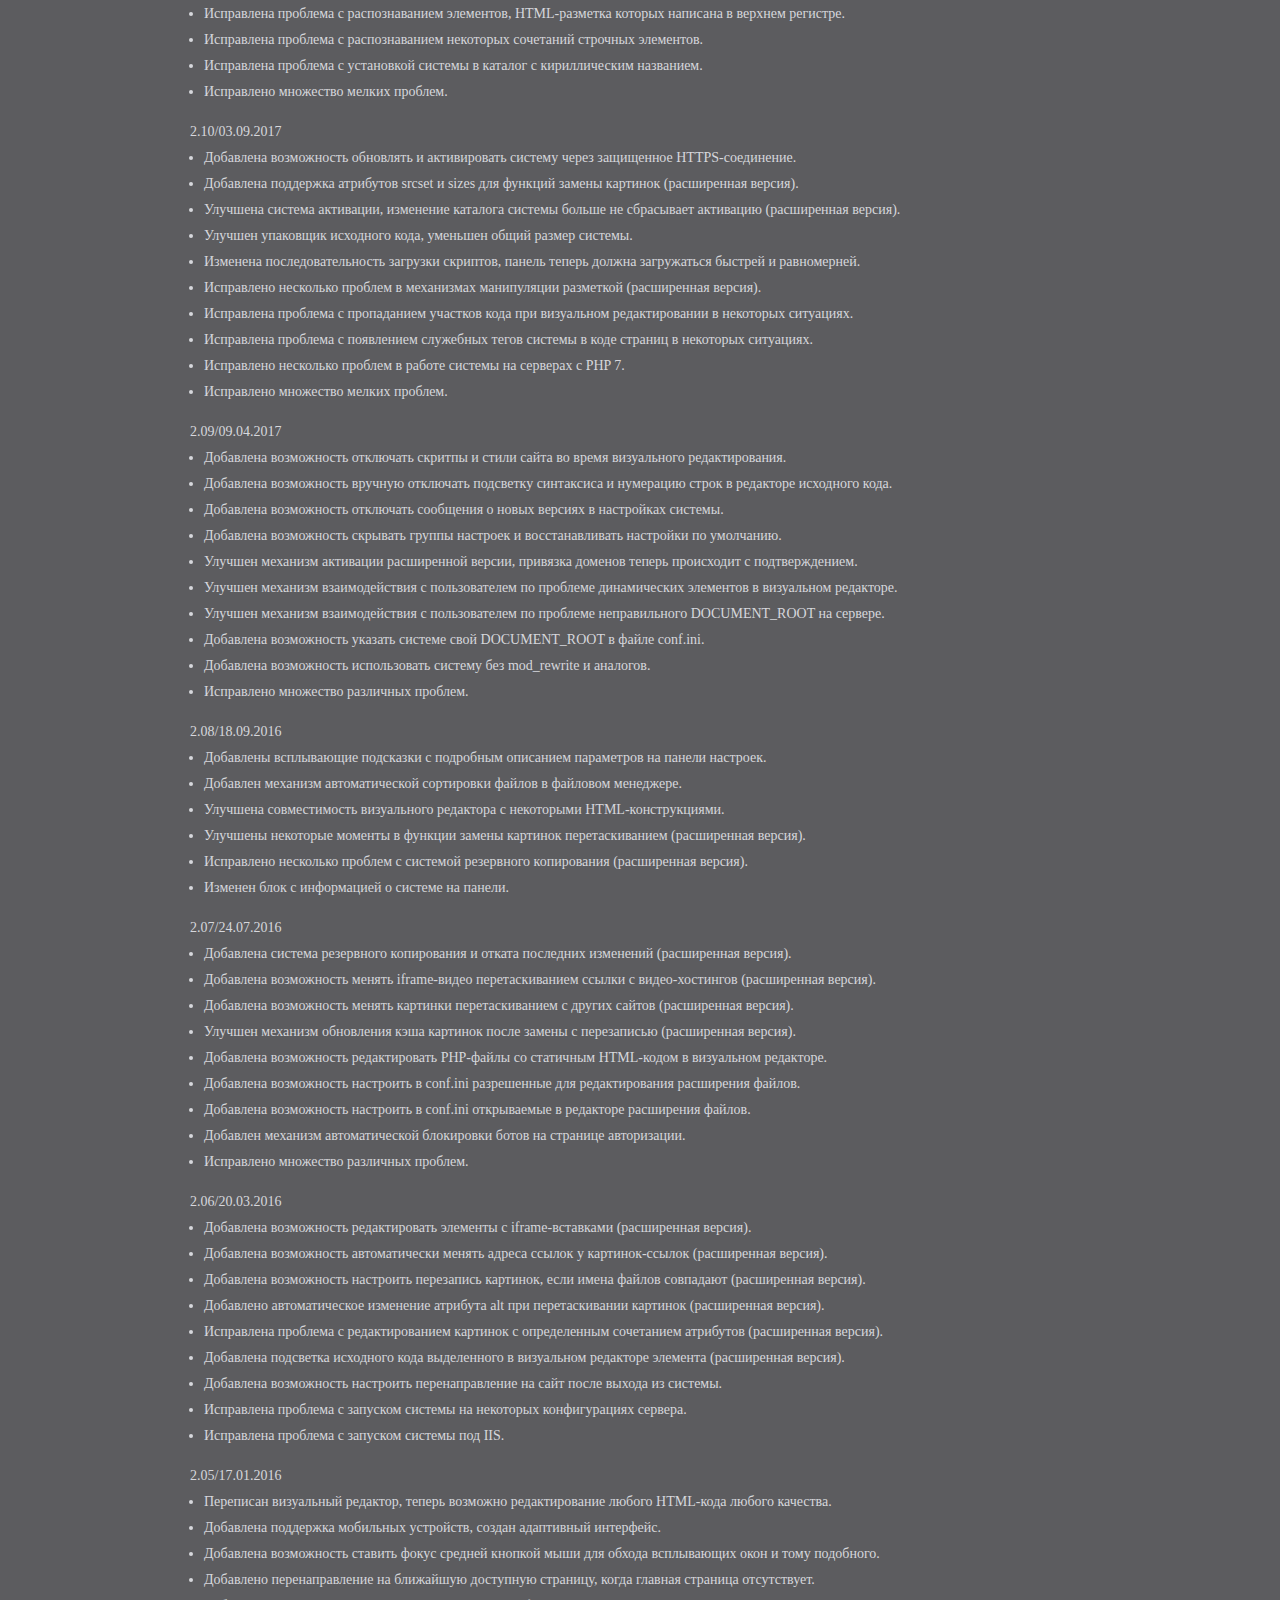
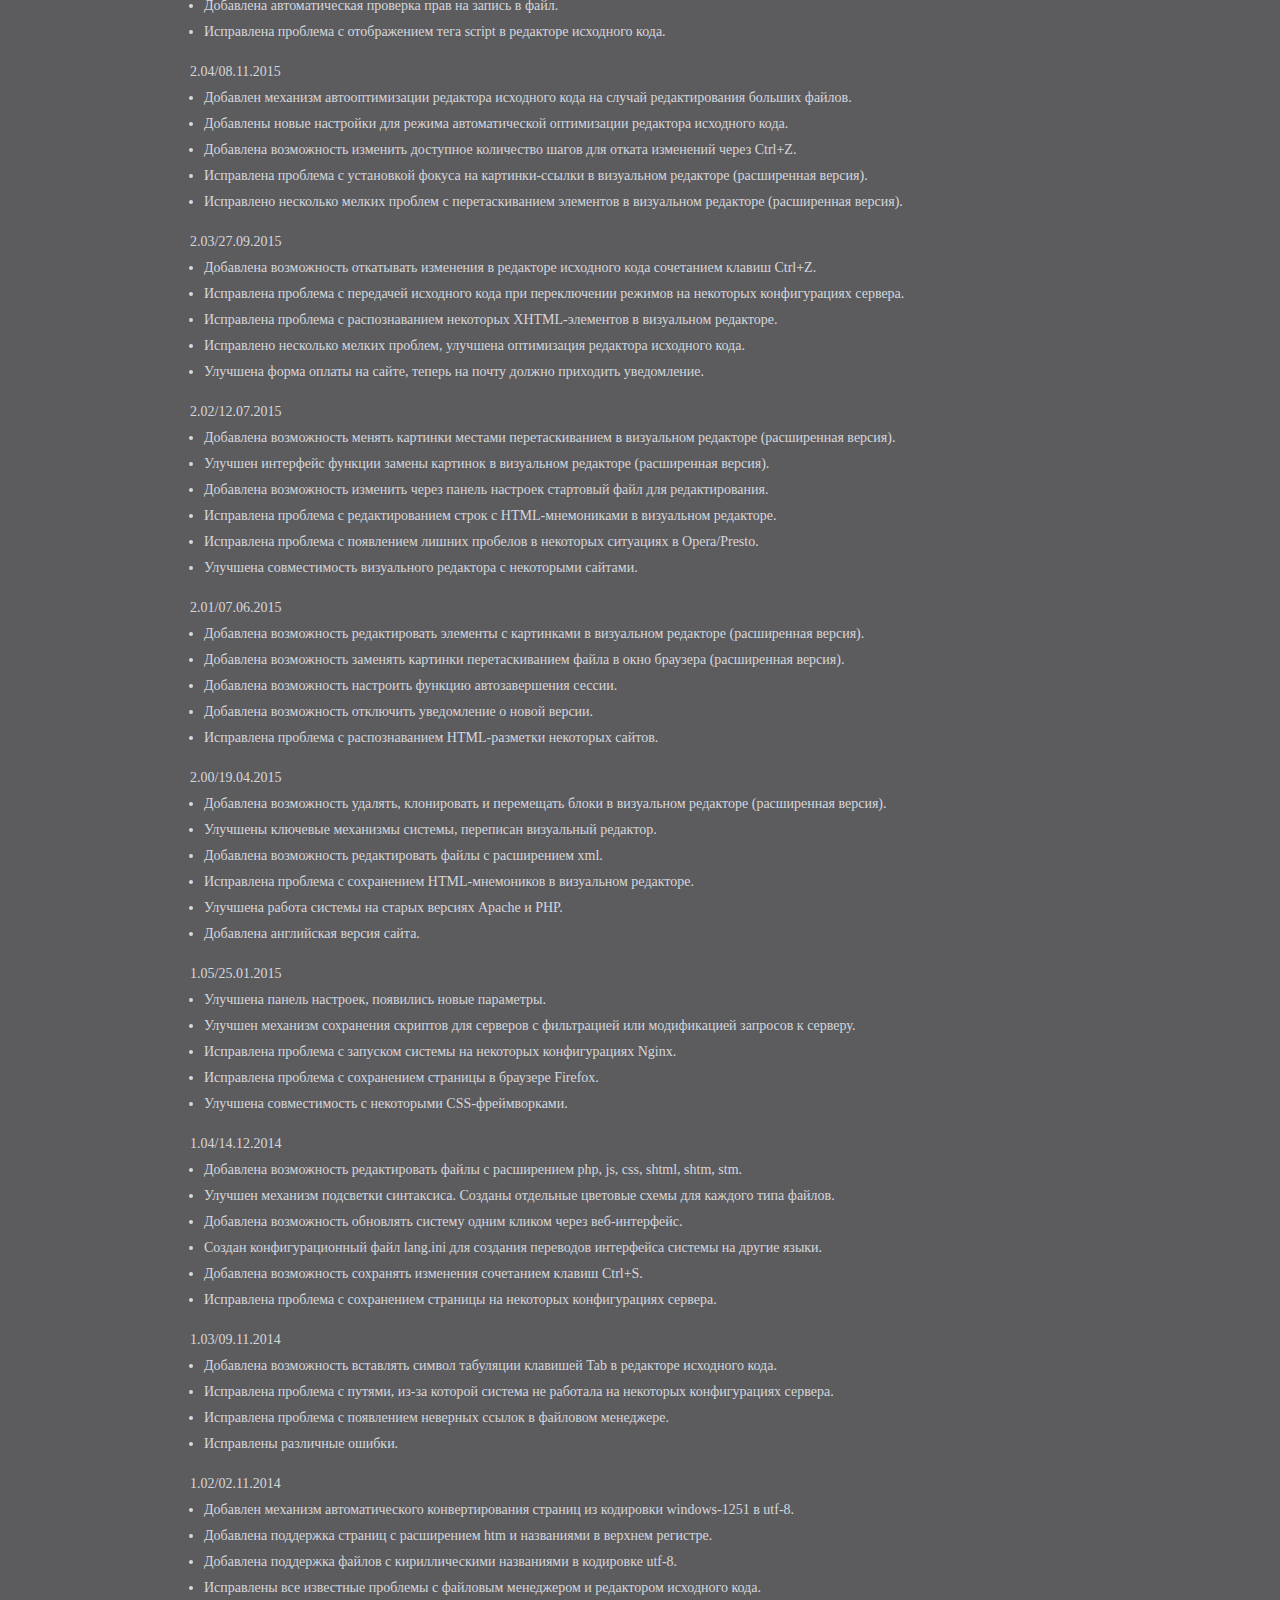
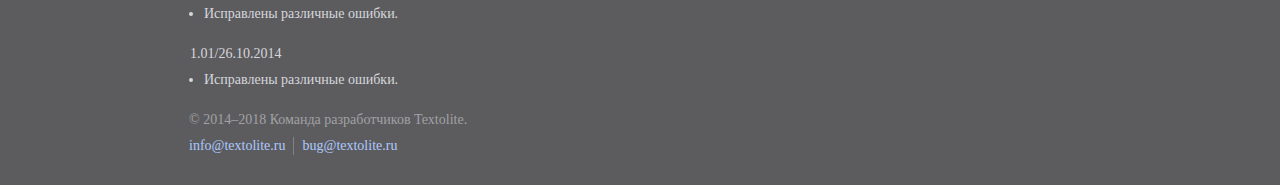
<file: readme.html>
<!doctype html><html lang="ru">
<head>

	<title>Textolite — система управления статическим сайтом</title>
	<meta charset="utf-8">
	<meta name="viewport" content="width=device-width,initial-scale=1">

	<style>

		*{margin:0; padding:0}
		ul{margin-left:14px}
		p,ul,dd,h2{margin-bottom:14px}
		a{color:#adc8fe; text-decoration:none}
		a:visited{color:#7f98cb}
		a:hover{color:#adc8fe; text-decoration:underline}
		a:active{color:#6ed76e}
		header,footer,main{display:block; clear:both}
		h1{margin:34px 0 -2px -2px; font-size:50px; font-weight:normal; letter-spacing:-3px; color:#d6d7dc}
		h2{font-size:16px; font-weight:normal; color:#6ed76e}
		html{font-size:14px; line-height:26px; font-family:Verdana; color:#d6d7dc; background-color:#5c5c5f}
		body{width:97%; min-width:320px; max-width:900px; margin:20px auto}
		footer{margin-left:-1px; color:#a1a1a4}
		header ul, footer ul{float:right; margin:4px 10px 18px 0; list-style-type:none}
		header li, footer li{float:left; padding:0 8px; border-left:1px solid #828286; line-height:18px}
		footer ul:last-child{float:none; height:28px; margin-top:-10px}
		li:first-child{padding-left:0; border:none}
		header p{float:left; color:#a1a1a4}
		code{font-size:17px; font-family:Courier New}
		@media(max-width:900px){header ul{clear:both; float:left}}

	</style>

</head>
<body>

	<header>

		<h1><img src="[data-uri]" alt="Textolite"></h1>
		<p>Система управления статическим сайтом</p>

		<ul>
		<li><a href="http://textolite.ru/extended/">Расширенная версия</a></li>
		<li><a href="http://textolite.ru/demo/textolite/">Онлайн демоверсия</a></li>
		<li><a href="http://textolite.ru/download/">Скачать версию 2.12</a></li>
		</ul>

	</header>

	<main>

		<p>Система для редактирования сайтов, основанных на статических HTML-файлах.
		Ориентирована на небольшие сайты, требующие периодического обновления.
		Все изменения на сайте сохраняются прямо в HTML-файлах, что избавляет от необходимости иметь сервер базы данных.
		Не требует какой-либо интеграции с сайтом, достаточно разместить каталог с системой в корне сайта.</p>

		<p>Основной особенностью Textolite является визуальный редактор с возможностью редактировать содержимое сайта
		без каких-либо форм ввода. Для более серьезных изменений предусмотрен редактор исходного кода
		с подсветкой синтаксиса и нумерацией строк. Есть также удобный файловый менеджер
		с функцией многопоточной пакетной загрузки файлов на сервер.</p>

		<h2>Лицензионное соглашение</h2>

		<p>Пользователь имеет право использовать систему по прямому назначению на любых проектах,
		в том числе коммерческих. Допускается создание альтернативных ссылок на оригинальный архив с системой
		или прямая передача третьим лицам. Пользователь не имеет право:</p>

		<ul>
		<li>Вносить какие-либо изменения в исходный код системы (textolite.php, textolite.js, textolite.css).</li>
		<li>Распространять или использовать модифицированные копии системы.</li>
		<li>Создавать собственные продукты, основанные на исходном коде системы.</li>
		<li>Распространять или использовать исходные файлы или какие-либо части системы отдельно.</li>
		<li>Переименовывать, изменять или удалять копирайты системы.</li>
		</ul>

		<p>Использование системы означает полное согласие с условиями данного соглашения.</p>

		<h2>Системные требования</h2>

		<p>Для нормальной работы системы нужен веб-сервер Apache с PHP версии не ниже 5.2 и действующим модулем mod_rewrite.
		После дополнительной настройки система может работать под Nginx и IIS,
		а также без модуля mod_rewrite и его аналогов. Если на сервере есть модуль mod_pagespeed, его нужно отключить.</p>

		<p>Системе нужны права на запись для своего каталога и для всех файлов сайта.
		Чтобы не было проблем с отображением нелатинских символов, все редактируемые файлы должны быть в кодировке utf-8.
		Имена файлов и каталогов также должны быть в кодировке utf-8, если в них есть нелатинские символы (для PHP 7 неактуально).</p>

		<h2>Установка</h2>

		<p>Необходимо распаковать скачанный архив в корневой каталог сайта.
		После распаковки в корне сайта должен появиться каталог textolite.
		Далее через адресную строку браузера нужно перейти в каталог системы http://адрес_сайта/textolite/.
		Если все сделано правильно, система выведет форму авторизации. Пароль по умолчанию "admin".
		После первого входа пароль необходимо изменить в настройках системы.</p>

		<p>Каталог системы можно переименовывать. Можно устанавливать одновременно несколько систем.
		Можно устанавливать отдельную систему для каждого раздела сайта, систему необязательно устанавливать в корне сайта.</p>

		<p>Для запуска системы под Nginx без Apache нужно настроить сервер по параметрам из файла .htaccess.
		Файл .htaccess в этом случае можно удалить. Для стандартной установки можно использовать следующий код:</p>

		<p><code>index textolite.php;<br>if (!-e $request_filename) {rewrite ^/textolite/(.*)$
		/textolite/textolite.php?q=$1}<br>location ~ \.(ini|log)$ {deny all;}</code></p>

		<p>Для запуска системы под IIS нужно создать в каталоге системы файл web.config по параметрам из файла .htaccess.
		Файл .htaccess в этом случае можно удалить. В большинстве случаев должен подойти
		<a href="http://textolite.ru/download/web.config">готовый web.config</a>.</p>

		<p>Для запуска системы на любом сервере без файла .htaccess нужно переименовать файл textolite.php в index.php,
		а файл .htaccess удалить. В этом случае нужно закрывать прямой доступ к ini-файлам каким-либо иным способом.</p>

		<h2>Полезные советы</h2>

		<p>Если сайт будут редактировать несколько человек, можно установить для каждого отдельную систему.
		В этом случае у всех будут отдельные настройки, пароль, страница входа.
		Есть также возможность разграничения прав между такими пользователями. В файле conf.ini есть параметр <code>allowed_ext</code>,
		в котором можно перечислить расширения файлов, к которым разрешен доступ из этой системы.</p>

		<p>На некоторых сайтах встроенные скрипты могут мешать установке фокуса на элементах в визуальном редакторе,
		если они привязаны к левому клику. Например, при попытке установить фокус появляется всплывающее окно
		или какая-нибудь анимация, которая в итоге мешает редактированию. В таких случаях можно ставить фокус средней кнопкой мыши.
		Клик средней кнопкой мыши блокирует все события сайта, что можно использовать для обхода таких скриптов.</p>

		<h2>Часто задаваемые вопросы</h2>

		<dl>
		<dt>1. Как восстановить забытый пароль?</dt>
		<dd>Восстановить доступ в случае утраты пароля можно переустановкой системы. Для этого нужно иметь доступ к серверу.
		Хеш пароля хранится в файле conf.ini. Если заменить файлы системы новыми из архива, пароль сбросится на стандартный "admin".
		На работе сайта данная процедура никак не отразится.<dd>

		<dt>2. Что означает сообщение "Нет прав на запись в файл"?</dt>
		<dd>Некоторые хостинг-провайдеры по умолчанию ограничивают права скриптов на запись в файл.
		В этом случае права доступа нужно настраивать вручную через панель управления хостингом или FTP-клиент.
		Инструкции по изменению прав доступа можно найти либо в интернете, либо в разделах помощи на сайте своего хостинг-провайдера.<dd>
		</dl>

		<h2>Настройки</h2>

		<p>Технически все настройки хранятся в файле conf.ini. Файл имеет стандартный INI-синтаксис.
		Панель настроек в интерфейсе системы в основном просто перезаписывает содержимое этого файла.
		Через интерфейс можно менять не все существующие настройки, некоторые параметры можно менять только ручным редактированием этого файла.
		Есть также исключительно технические параметры, не предназначенные для ручного редактирования.</p>

		<dl>
		<dt><code>auth_error_limit</code> (Попыток авторизации с неверным паролем)</dt>
		<dd>Ограничивает максимально допустимое количество ошибок при введении пароля.
		Если количество ошибок с одного IP-адреса превышает это значение,
		пользователь блокируется на период, который можно настроить в следующем параметре (<code>auth_lockout_duration</code>).</dd>

		<dt><code>auth_lockout_duration</code> (Длительность блокировки в часах)</dt>
		<dd>Отвечает за длительность блокировки пользователей,
		превысивших максимально допустимое количество ошибок при введении пароля (<code>auth_error_limit</code>).
		После истечения указанного периода пользователь получает одну дополнительную попытку авторизации.</dd>

		<dt><code>auth_session_reset</code> (Завершение сессии после бездействия в минутах)</dt>
		<dd>Ограничивает время жизни сессии после потери системой возможности поддерживать соединение с сервером.</dd>

		<dt><code>logout_to_site</code> (Перенаправлять на сайт после выхода из системы)</dt>
		<dd>В случае включения выход из системы будет сопровождаться перенаправлением пользователя
		на сайт по адресу последней редактируемой страницы или файла.</dd>

		<dt><code>site_scripts</code> (Включить скрипты сайта во время редактирования)</dt>
		<dd>Скрипты сайта могут мешать редактированию некоторых элементов в визуальном редакторе.
		Отключение скриптов может сделать такие элементы доступными для визуального редактирования.</dd>

		<dt><code>site_styles</code> (Включить стили сайта во время редактирования)</dt>
		<dd>Стили сайта могут мешать редактированию некоторых элементов в визуальном редакторе.
		Отключение стилей может помочь добраться до таких элементов в визуальном редакторе.</dd>

		<dt><code>image_rewriting</code> (Перезаписывать старый файл, если имена файлов совпадают) (расширенная версия)</dt>
		<dd>Данная опция контролирует функцию замены картинок перетаскиванием файла в окно браузера.
		В случае включения система будет автоматически перезаписывать файл,
		имя которого совпадает с именем вставляемой картинки. В случае отключения новый файл переименовывается.</dd>

		<dt><code>link_replacing</code> (Автоматически менять адреса ссылок у картинок-ссылок) (расширенная версия)</dt>
		<dd>Опция определяет поведение всех функций замены картинок перетаскиванием на картинках-ссылках.
		В случае включения система будет вместе с картинкой менять адрес ссылки на адрес вставленного файла-картинки,
		но только в тех случаях, когда существующая ссылка так же имеет адрес файла-картинки.</dd>

		<dt><code>name_correction</code> (Удалять нелатинские символы в именах вставляемых картинок) (расширенная версия)</dt>
		<dd>Опция контролирует функцию замены картинок перетаскиванием файла в окно браузера.
		В случае включения система будет автоматически убирать нелатинские символы в именах вставляемых файлов-картинок.</dd>

		<dt><code>code_redraw_delay</code> (Обновлять код после бездействия в миллисекундах)</dt>
		<dd>Когда пользователь вводит новый код в редакторе исходного кода, система ждет паузу в процессе ввода,
		чтобы проверить и оформить новый код. Данный параметр определяет, какой должна быть пауза,
		чтобы система могла начать переоформление. Чем меньше его значение, тем чаще будет переоформляться новый код в процессе ввода.
		Увеличение значения может заметно снизить нагрузку на браузер.</dd>

		<dt><code>code_undo_limit</code> (Количество шагов для отката изменений через Ctrl+Z)</dt>
		<dd>Определяет максимальную глубину отката изменений в редакторе исходного кода через Ctrl+Z.</dd>

		<dt><code>code_highlighting</code> (Включить подсветку синтаксиса и нумерацию строк)</dt>
		<dd>Подсветка синтаксиса и нумерация строк облегчает редактирование кода.
		Отключение может заметно снизить нагрузку на браузер.</dd>

		<dt><code>folder_size</code> (Отображать размер каталогов в файловом менеджере)</dt>
		<dd>Получение данных о размере каталогов может замедлять работу файлового менеджера на больших сайтах со сложными структурами.
		На таких сайтах можно отключить отображение размера каталогов.</dd>

		<dt><code>default_file</code> (Главная страница или файл сайта)</dt>
		<dd>Значение должно содержать имя реально существующего в корне сайта файла.
		Система будет открывать в редакторе этот файл в качестве главной страницы сайта,
		а также во всех случаях, когда файл для редактирования не выбран или не может быть открыт.</dd>

		<dt><code>recovery_points</code> (Максимальное количество точек восстановления) (расширенная версия)</dt>
		<dd>Параметр ограничивает максимальное количество точек восстановления, которые система может хранить на сервере.
		Если количество точек превысит его значение, каждая новая точка будет перезаписывать одну самую старую из всех существующих.
		Нулевое значение полностью отключает систему резервного копирования и восстановления.</dd>

		<dt><code>update_final</code> (Сообщать о появлении новых версий системы)</dt>
		<dd>В случае включения система будет сообщать о появлении новых версий системы.</dd>

		<dt><code>update_beta</code> (Сообщать о появлении новых beta-версий системы)</dt>
		<dd>В случае включения система будет сообщать о появлении новых beta-версий системы.</dd>

		<dt><code>lang</code> (Язык интерфейса)</dt>
		<dd>Значение должно содержать список двухбуквенных кодов языка (ISO 639-1),
		которые имеют соответствующую секцию с переводом в файле lang.ini.
		Язык из этого списка, совпадающий с языком браузера, автоматически включается системой в качестве языка интерфейса,
		во всех остальных случаях включается первый язык из этого списка.</dd>

		<dt><code>auth_bot_filter</code></dt>
		<dd>В случае включения система будет блокировать все запросы, имеющие типичные признаки ботов.
		Отключать имеет смысл только в случае каких-либо проблем с данным механизмом.</dd>

		<dt><code>document_root</code></dt>
		<dd>Если сервер возвращает неправильный DOCUMENT_ROOT и нет возможности на это повлиять со стороны сервера,
		можно указать правильный DOCUMENT_ROOT с помощью этого параметра.
		В этом случае DOCUMENT_ROOT сервера будет игнорироваться системой.</dd>

		<dt><code>url_rewrite</code></dt>
		<dd>В системе есть механизм автоматического определения возможности строить упрощенные пути в адресной строке
		в соответствии с правилами модуля mod_rewrite. Если добавить этот параметр,
		решение об использовании упрощенных путей будет приниматься в соответствии с его значением.
		Добавлять имеет смысл только в случае каких-либо проблем с данным механизмом.</dd>

		<dt><code>editable_attributes</code> (расширенная версия)</dt>
		<dd>Значение должно содержать список HTML-атрибутов, которые должны быть доступны для редактирования в визуальном редакторе.</dd>

		<dt><code>editable_ext</code></dt>
		<dd>Значение должно содержать список расширений файлов, которые система должна открывать в редакторе
		в случае выбора этого файла в файловом менеджере.</dd>

		<dt><code>visual_ext</code></dt>
		<dd>Значение должно содержать список расширений файлов, которые содержат HTML-код.
		Для таких файлов будет доступно визуальное редактирование.</dd>

		<dt><code>allowed_ext</code></dt>
		<dd>Значение должно содержать список расширений файлов, к которым разрешен доступ из этой системы.
		Все операции с файлами, расширение которых не указано в этом списке, будут запрещены.
		Отсутствие значения соответствует свободному доступу ко всем файлам.
		Присутствие в этом списке расширений исполняемых на сервере файлов,
		которые могут самостоятельно менять другие файлы, создает условия,
		соответствующие полному доступу ко всем файлам.</dd>
		</dl>

		<h2>История изменений</h2>

		<dl>
		<dt>2.12/12.08.2018</dt>
		<dd>

			<ul>
			<li>Переписана серверная часть системы, решено несколько комплексных проблем, улучшен файловый менеджер.</li>
			<li>Добавлена возможность отключить механизм получения информации о размере каталогов в файловом менеджере.</li>
			<li>Добавлена возможность указать в conf.ini открываемые в визуальном редакторе расширения файлов.</li>
			<li>Добавлен механизм принудительного обновления кэша страниц после изменения для некоторых браузеров.</li>
			<li>Исправлено несколько проблем с функцией редактирования атрибутов (расширенная версия).</li>
			<li>Исправлена проблема с обработкой некоторых специфических символов (эмодзи).</li>
			<li>Исправлена проблема с обработкой символических ссылок в структуре файлов сайта.</li>
			<li>Исправлена проблема в механизме выбора случайного файла для редактирования.</li>
			<li>Исправлена проблема в работе некоторых механизмов сразу после активации (расширенная версия).</li>
			<li>Исправлено множество мелких проблем.</li>
			</ul>

		</dd>
		<dt>2.11/10.12.2017</dt>
		<dd>

			<ul>
			<li>Добавлена возможность редактировать атрибуты в визуальном редакторе (расширенная версия).</li>
			<li>Добавлена возможность редактировать элементы форм, svg, canvas, audio, video и другие (расширенная версия).</li>
			<li>Добавлен механизм автоматической корректировки имен вставляемых картинок (расширенная версия).</li>
			<li>Исправлена проблема с заменой видео, ссылка которого имеет параметры (расширенная версия).</li>
			<li>Исправлена проблема с распознаванием картинок, имена которых имеют символы пробела (расширенная версия).</li>
			<li>Исправлена проблема с распознаванием строк, содержащих некоторые специфичные символы.</li>
			<li>Исправлена проблема с распознаванием элементов, HTML-разметка которых написана в верхнем регистре.</li>
			<li>Исправлена проблема с распознаванием некоторых сочетаний строчных элементов.</li>
			<li>Исправлена проблема с установкой системы в каталог с кириллическим названием.</li>
			<li>Исправлено множество мелких проблем.</li>
			</ul>

		</dd>
		<dt>2.10/03.09.2017</dt>
		<dd>

			<ul>
			<li>Добавлена возможность обновлять и активировать систему через защищенное HTTPS-соединение.</li>
			<li>Добавлена поддержка атрибутов srcset и sizes для функций замены картинок (расширенная версия).</li>
			<li>Улучшена система активации, изменение каталога системы больше не сбрасывает активацию (расширенная версия).</li>
			<li>Улучшен упаковщик исходного кода, уменьшен общий размер системы.</li>
			<li>Изменена последовательность загрузки скриптов, панель теперь должна загружаться быстрей и равномерней.</li>
			<li>Исправлено несколько проблем в механизмах манипуляции разметкой (расширенная версия).</li>
			<li>Исправлена проблема с пропаданием участков кода при визуальном редактировании в некоторых ситуациях.</li>
			<li>Исправлена проблема с появлением служебных тегов системы в коде страниц в некоторых ситуациях.</li>
			<li>Исправлено несколько проблем в работе системы на серверах с PHP 7.</li>
			<li>Исправлено множество мелких проблем.</li>
			</ul>

		</dd>
		<dt>2.09/09.04.2017</dt>
		<dd>

			<ul>
			<li>Добавлена возможность отключать скритпы и стили сайта во время визуального редактирования.</li>
			<li>Добавлена возможность вручную отключать подсветку синтаксиса и нумерацию строк в редакторе исходного кода.</li>
			<li>Добавлена возможность отключать сообщения о новых версиях в настройках системы.</li>
			<li>Добавлена возможность скрывать группы настроек и восстанавливать настройки по умолчанию.</li>
			<li>Улучшен механизм активации расширенной версии, привязка доменов теперь происходит с подтверждением.</li>
			<li>Улучшен механизм взаимодействия с пользователем по проблеме динамических элементов в визуальном редакторе.</li>
			<li>Улучшен механизм взаимодействия с пользователем по проблеме неправильного DOCUMENT_ROOT на сервере.</li>
			<li>Добавлена возможность указать системе свой DOCUMENT_ROOT в файле conf.ini.</li>
			<li>Добавлена возможность использовать систему без mod_rewrite и аналогов.</li>
			<li>Исправлено множество различных проблем.</li>
			</ul>

		</dd>
		<dt>2.08/18.09.2016</dt>
		<dd>

			<ul>
			<li>Добавлены всплывающие подсказки с подробным описанием параметров на панели настроек.</li>
			<li>Добавлен механизм автоматической сортировки файлов в файловом менеджере.</li>
			<li>Улучшена совместимость визуального редактора с некоторыми HTML-конструкциями.</li>
			<li>Улучшены некоторые моменты в функции замены картинок перетаскиванием (расширенная версия).</li>
			<li>Исправлено несколько проблем с системой резервного копирования (расширенная версия).</li>
			<li>Изменен блок с информацией о системе на панели.</li>
			</ul>

		</dd>
		<dt>2.07/24.07.2016</dt>
		<dd>

			<ul>
			<li>Добавлена система резервного копирования и отката последних изменений (расширенная версия).</li>
			<li>Добавлена возможность менять iframe-видео перетаскиванием ссылки с видео-хостингов (расширенная версия).</li>
			<li>Добавлена возможность менять картинки перетаскиванием с других сайтов (расширенная версия).</li>
			<li>Улучшен механизм обновления кэша картинок после замены с перезаписью (расширенная версия).</li>
			<li>Добавлена возможность редактировать PHP-файлы со статичным HTML-кодом в визуальном редакторе.</li>
			<li>Добавлена возможность настроить в conf.ini разрешенные для редактирования расширения файлов.</li>
			<li>Добавлена возможность настроить в conf.ini открываемые в редакторе расширения файлов.</li>
			<li>Добавлен механизм автоматической блокировки ботов на странице авторизации.</li>
			<li>Исправлено множество различных проблем.</li>
			</ul>

		</dd>
		<dt>2.06/20.03.2016</dt>
		<dd>

			<ul>
			<li>Добавлена возможность редактировать элементы c iframe-вставками (расширенная версия).</li>
			<li>Добавлена возможность автоматически менять адреса ссылок у картинок-ссылок (расширенная версия).</li>
			<li>Добавлена возможность настроить перезапись картинок, если имена файлов совпадают (расширенная версия).</li>
			<li>Добавлено автоматическое изменение атрибута alt при перетаскивании картинок (расширенная версия).</li>
			<li>Исправлена проблема с редактированием картинок с определенным сочетанием атрибутов (расширенная версия).</li>
			<li>Добавлена подсветка исходного кода выделенного в визуальном редакторе элемента (расширенная версия).</li>
			<li>Добавлена возможность настроить перенаправление на сайт после выхода из системы.</li>
			<li>Исправлена проблема с запуском системы на некоторых конфигурациях сервера.</li>
			<li>Исправлена проблема с запуском системы под IIS.</li>
			</ul>

		</dd>
		<dt>2.05/17.01.2016</dt>
		<dd>

			<ul>
			<li>Переписан визуальный редактор, теперь возможно редактирование любого HTML-кода любого качества.</li>
			<li>Добавлена поддержка мобильных устройств, создан адаптивный интерфейс.</li>
			<li>Добавлена возможность ставить фокус средней кнопкой мыши для обхода всплывающих окон и тому подобного.</li>
			<li>Добавлено перенаправление на ближайшую доступную страницу, когда главная страница отсутствует.</li>
			<li>Добавлена автоматическая проверка прав на запись в файл.</li>
			<li>Исправлена проблема с отображением тега script в редакторе исходного кода.</li>
			</ul>

		</dd>
		<dt>2.04/08.11.2015</dt>
		<dd>

			<ul>
			<li>Добавлен механизм автооптимизации редактора исходного кода на случай редактирования больших файлов.</li>
			<li>Добавлены новые настройки для режима автоматической оптимизации редактора исходного кода.</li>
			<li>Добавлена возможность изменить доступное количество шагов для отката изменений через Ctrl+Z.</li>
			<li>Исправлена проблема с установкой фокуса на картинки-ссылки в визуальном редакторе (расширенная версия).</li>
			<li>Исправлено несколько мелких проблем с перетаскиванием элементов в визуальном редакторе (расширенная версия).</li>
			</ul>

		</dd>
		<dt>2.03/27.09.2015</dt>
		<dd>

			<ul>
			<li>Добавлена возможность откатывать изменения в редакторе исходного кода сочетанием клавиш Ctrl+Z.</li>
			<li>Исправлена проблема с передачей исходного кода при переключении режимов на некоторых конфигурациях сервера.</li>
			<li>Исправлена проблема с распознаванием некоторых XHTML-элементов в визуальном редакторе.</li>
			<li>Исправлено несколько мелких проблем, улучшена оптимизация редактора исходного кода.</li>
			<li>Улучшена форма оплаты на сайте, теперь на почту должно приходить уведомление.</li>
			</ul>

		</dd>
		<dt>2.02/12.07.2015</dt>
		<dd>

			<ul>
			<li>Добавлена возможность менять картинки местами перетаскиванием в визуальном редакторе (расширенная версия).</li>
			<li>Улучшен интерфейс функции замены картинок в визуальном редакторе (расширенная версия).</li>
			<li>Добавлена возможность изменить через панель настроек стартовый файл для редактирования.</li>
			<li>Исправлена проблема с редактированием строк с HTML-мнемониками в визуальном редакторе.</li>
			<li>Исправлена проблема с появлением лишних пробелов в некоторых ситуациях в Opera/Presto.</li>
			<li>Улучшена совместимость визуального редактора с некоторыми сайтами.</li>
			</ul>

		</dd>
		<dt>2.01/07.06.2015</dt>
		<dd>

			<ul>
			<li>Добавлена возможность редактировать элементы с картинками в визуальном редакторе (расширенная версия).</li>
			<li>Добавлена возможность заменять картинки перетаскиванием файла в окно браузера (расширенная версия).</li>
			<li>Добавлена возможность настроить функцию автозавершения сессии.</li>
			<li>Добавлена возможность отключить уведомление о новой версии.</li>
			<li>Исправлена проблема с распознаванием HTML-разметки некоторых сайтов.</li>
			</ul>

		</dd>
		<dt>2.00/19.04.2015</dt>
		<dd>

			<ul>
			<li>Добавлена возможность удалять, клонировать и перемещать блоки в визуальном редакторе (расширенная версия).</li>
			<li>Улучшены ключевые механизмы системы, переписан визуальный редактор.</li>
			<li>Добавлена возможность редактировать файлы с расширением xml.</li>
			<li>Исправлена проблема с сохранением HTML-мнемоников в визуальном редакторе.</li>
			<li>Улучшена работа системы на старых версиях Apache и PHP.</li>
			<li>Добавлена английская версия сайта.</li>
			</ul>

		</dd>
		<dt>1.05/25.01.2015</dt>
		<dd>

			<ul>
			<li>Улучшена панель настроек, появились новые параметры.</li>
			<li>Улучшен механизм сохранения скриптов для серверов с фильтрацией или модификацией запросов к серверу.</li>
			<li>Исправлена проблема с запуском системы на некоторых конфигурациях Nginx.</li>
			<li>Исправлена проблема с сохранением страницы в браузере Firefox.</li>
			<li>Улучшена совместимость с некоторыми CSS-фреймворками.</li>
			</ul>

		</dd>
		<dt>1.04/14.12.2014</dt>
		<dd>

			<ul>
			<li>Добавлена возможность редактировать файлы с расширением php, js, css, shtml, shtm, stm.</li>
			<li>Улучшен механизм подсветки синтаксиса. Созданы отдельные цветовые схемы для каждого типа файлов.</li>
			<li>Добавлена возможность обновлять систему одним кликом через веб-интерфейс.</li>
			<li>Создан конфигурационный файл lang.ini для создания переводов интерфейса системы на другие языки.</li>
			<li>Добавлена возможность сохранять изменения сочетанием клавиш Ctrl+S.</li>
			<li>Исправлена проблема с сохранением страницы на некоторых конфигурациях сервера.</li>
			</ul>

		</dd>
		<dt>1.03/09.11.2014</dt>
		<dd>

			<ul>
			<li>Добавлена возможность вставлять символ табуляции клавишей Tab в редакторе исходного кода.</li>
			<li>Исправлена проблема с путями, из-за которой система не работала на некоторых конфигурациях сервера.</li>
			<li>Исправлена проблема с появлением неверных ссылок в файловом менеджере.</li>
			<li>Исправлены различные ошибки.</li>
			</ul>

		</dd>
		<dt>1.02/02.11.2014</dt>
		<dd>

			<ul>
			<li>Добавлен механизм автоматического конвертирования страниц из кодировки windows-1251 в utf-8.</li>
			<li>Добавлена поддержка страниц с расширением htm и названиями в верхнем регистре.</li>
			<li>Добавлена поддержка файлов с кириллическими названиями в кодировке utf-8.</li>
			<li>Исправлены все известные проблемы с файловым менеджером и редактором исходного кода.</li>
			<li>Исправлены различные ошибки.</li>
			</ul>

		</dd>
		<dt>1.01/26.10.2014</dt>
		<dd>

			<ul>
			<li>Исправлены различные ошибки.</li>
			</ul>

		</dd>
		</dl>

	</main>

	<footer>

		<p>&copy; 2014–2018 Команда разработчиков Textolite.</p>

		<ul>
		<li>info[аt]textolite[dоt]ru</li>
		<li>bug[аt]textolite[dоt]ru</li>
		</ul>

	</footer>

	<script>var u=document.querySelector('footer p+ul');
	u.innerHTML=u.innerHTML.replace(/(\w+)\[аt\](\w+)\[dоt\](\w+)/g,'<a href="mailto:$1@$2\.$3">$1@$2\.$3</a>')</script>

</body>
</html>
</file>
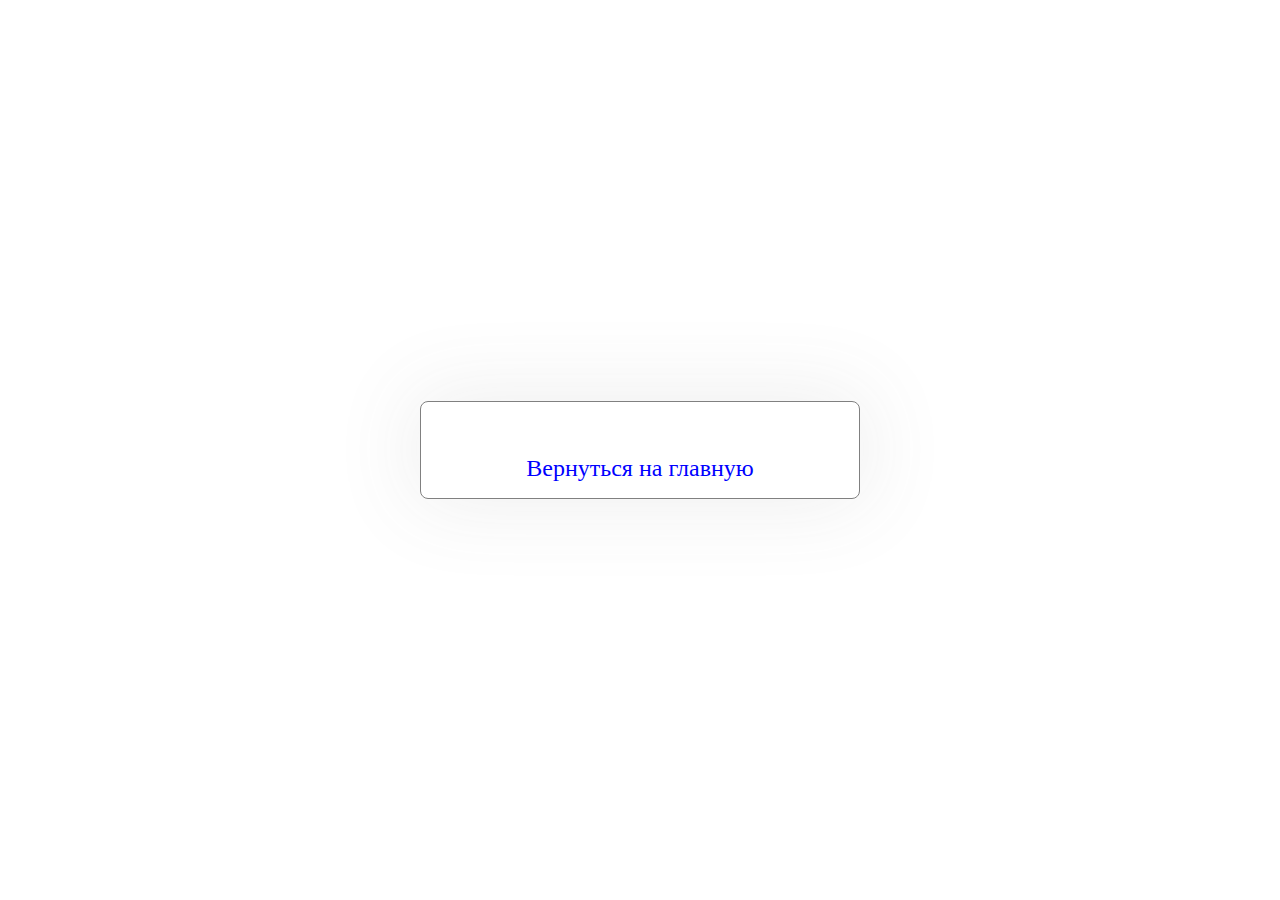
<file: thanks.html>
<!DOCTYPE html>
<html lang="en">

<head>
    <meta charset="UTF-8">
    <meta http-equiv="X-UA-Compatible" content="IE=edge">
    <meta name="viewport" content="width=device-width, initial-scale=1.0">
    <title>Сообщение отправлено!</title>
    <link rel="stylesheet" href="/index.css">
    <link rel="stylesheet" href="/thanks.css">
</head>

<body>
    <div class="thanks_block">
        <div class="thanks_msg">
            <h1>
                Ваше сообщение отправлено!
                <h2><a href="/index.html"> <span>Вернуться на главную</span> </a></h2>
            </h1>
        </div>

    </div>

</body>

</html>
</file>
<file: index.css>
* {
    margin: 0 auto;
    padding: 0;
    list-style: none;
    text-decoration: none;
    color: rgb(44, 0, 0);
    font-family: 'Times New Roman', Times, serif;
    /* 'Lucida Sans', 'Lucida Sans Regular', 'Lucida Grande', 'Lucida Sans Unicode', Geneva, Verdana, sans-serif; */
    font-weight: 300;
}

a {
    display: block;
    text-decoration: none;
}

h1,
h2,
h3,
h4,
p,
li {
    color: rgb(255, 255, 255);
}

body {
    /* background-image: url(img/bg-texture.png); */
}


.wrapper {
    background-color: rgba(16, 16, 16, 0.64);
    overflow: hidden;
    display: flex;
    flex-direction: column;
    min-height: 100vh;
    scroll-behavior: smooth;
}

/*----------шапка сайта-----------------*/
.header {
    height: 100px;
    border-bottom: 2px solid black;
    width: 100vw;
    background-color: white;
    z-index: 100;
    position: fixed;

}

.nav_conteiner {
    padding: 20px 60px;
    display: flex;
    align-items: center;
}

.logo {
    cursor: pointer;
    width: 60px;
    height: 60px;
    background-color: rgb(0, 0, 0);
    border-radius: 50%;
    animation-name: rotate;
    animation-duration: 4s;
    animation-iteration-count: infinite;
    animation-direction: alternate-reverse;
}

@keyframes rotate {
    0% {
        transform: rotateY(0deg);
    }

    100% {
        transform: rotateY(180deg);
    }
}

.nav_list {
    flex: 1 1 auto;
    display: flex;
    margin: 0px 30px;
}

.nav_text {
    text-transform: uppercase;
}

.nav_text:hover {
    text-decoration: underline;
}

.buttom_call {
    text-align: center;
}


.call:hover {
    animation: none;
    background: green;
}

@keyframes buttom_transform {
    0% {
        transform: scale(1);
    }

    50% {
        transform: scale(1.2);
    }

    100% {
        transform: scale(1);
    }
}


.contact {
    position: relative;
}

.sub_contact_list {
    position: absolute;
    display: none;
    min-width: max-content;
    pointer-events: none;
}

/* .sub_nav_text {
    pointer-events: none;
} */

.call {
    color: white;
    border: 1px solid green;
    padding: 7px;
    border-radius: 17px;
    background-color: rgb(109, 3, 3);
    animation: buttom_transform 4s infinite;
}

/*------------Main--------------*/

.main {
    /* min-height: 85vh; */
    margin-top: 15vh;
    width: 100%;
    background-image: url(/img/fon.jpg);
    /* background-repeat: no-repeat; */
    background-position: center;

    /* background-size: cover; */
}

.main_conteiner {
    backdrop-filter: blur(4px);
}

.book_shelf {
    display: flex;
    flex-direction: column;
    align-items: center;
}

.books {
    margin: 60px 0px 0px;
    display: flex;
}

.book {
    display: block;
    opacity: .8;
    transition: transform ease .5s;
}

.book:hover {
    opacity: 1;
    filter: brightness(113%);
    transform: scale(1.1);
}

.link_book {
    height: 156px;
}

.shelf {
    display: block;
    z-index: 2;
    width: 305px;
    border: 8px solid rgb(148, 148, 148);
    box-shadow: 0px -1px 13px 7px rgba(153, 153, 153, 0.489);
    border-radius: 15px 15px 53px 53px;
}

.main_title {
    text-align: center;
    transform: translateY(20vh);
}

.main_title.visible_header {
    transition: .5s;
    transform: translateY(0);
}

.hello_text {
    margin-top: 70px;
    font-weight: 200;
    letter-spacing: .2rem;
    opacity: .8;
}

.main_text {
    margin-top: 20px;
    margin-bottom: 20px;
    font-size: 52px;
    font-weight: 900;
    letter-spacing: 0.3rem;
    opacity: 0.9;
}

.contact:hover .sub_contact_list {
    display: block;
    background-color: white;
    border-radius: 10px;
    font-size: 16px;
    padding: 12px;
    pointer-events: all;
}

.arrow {
    text-align: center;
    font-size: 5rem;
    position: relative;
    animation: arrowDown 2s infinite;
    margin-top: 40px;
}

.offer {
    margin: 1rem 0;
}

.offer h2 {
    text-align: center;
}

.offer_box {
    display: flex;
    flex-wrap: wrap;
    margin: 20px;
    gap: 1rem;
}

.offer_header {
    opacity: 0;
    transform: translateY(150px);
}

.offer_header.visible_header {
    opacity: 1;
    transition: .5s;
    transform: translateY(0px)
}


.offer_item {
    opacity: 0;
    transform: translateY(90px);
    transition: .5s;
}

/* .offer_item:nth-child(1) {
    opacity: 0;
    transform: translateY(150px);
    transition: .6s;
}

.offer_item:nth-child(2) {
    opacity: 0;
    transform: translateY(150px);
    transition: .9s;
}

.offer_item:nth-child(3) {
    opacity: 0;
    transform: translateY(150px);
    transition: 1.2s;
} */

.offer_item.visible_offer {
    opacity: 1;
    transform: translateY(0);
    display: flex;
    flex-direction: column;
    justify-content: space-between;
    gap: 1rem;
    min-height: 320px;
    max-width: 296px;
    text-align: justify;
    border: 2px solid whitesmoke;
    border-radius: .5rem;
    padding: .5rem;
    box-shadow: 0px -1px 84px 7px rgb(238 238 238 / 32%);

}

@keyframes visibleItemOffer {
    0% {
        opacity: 0;
    }

    ;

    100% {
        opacity: 1;
    }
}

.offer_item h3 {
    text-align: center;
}

/*<--------PROMO-------->*/

.offer_text {

    background-color: rgba(231, 231, 231, 0.215);
    text-align: justify;
    /* width: 100vw; */
    padding: 1rem;
    margin: 15px 0;
    border-radius: 20px 20px 0 0;
    backdrop-filter: blur(14px);
    /* max-width: 99%; */
}

.offer_text h3 {
    text-align: center;
    font-size: 1.7rem;
    max-width: 700px;
    color: rgb(44, 0, 0);
    margin-bottom: 1rem;
}

.offer_text h3 span {
    display: block;
    text-transform: uppercase;
    font-weight: 600;
    max-width: 395px;
}

.offer_text p {
    max-width: 90%;
    text-align: center;
    font-family: sans-serif;
    font-weight: 300;
    letter-spacing: 3;
    line-height: 1.8;
    color: rgb(0, 0, 0);

}

.offer_text p span {
    font-family: sans-serif;
    font-weight: 600;
}

.promo {
    margin-bottom: 60px;
    background-image: url(/img/fon2.jpg);
    background-position: bottom;
    width: 100%;
    display: flex;
    flex-direction: column;
    align-items: center;
}

.main_button {
    position: fixed;
    bottom: 2rem;
    display: flex;
    justify-content: space-between;
    width: 100%;
    z-index: 10;
}

.main_call {
    width: max-content;
    transform: translateX(900px);
    transition: .5s ease;
}

.main_call.visible_btn {
    transform: translateX(0);
}

.alarm {
    text-align: center;
    bottom: 5%;
    left: 10%;
    border: 1px solid rgba(172, 9, 33, 0.989);
    border-radius: 16px;
    padding: 3px;
    background: white;
    cursor: pointer;
    z-index: 10;
    animation: 4s ease 0s infinite normal none running buttom_transform;
    transition: .3s ease;
    background-color: rgba(246, 10, 46, 0.989);
}

.alarm_button {
    display: flex;
    flex-direction: column;
    gap: 2rem;
    position: fixed;
    right: 0;
    bottom: 30%;
    padding: 8px;
    border-radius: 50px;
    text-align: center;
    z-index: 3;
    transform: translateX(80%);
    transition: .3s ease;

}



.alarm_button i {
    display: flex;
    align-items: center;
    gap: 1rem;
    border: 2px solid aquamarine;
    border-radius: 50px 0px 0px 50px;
    backdrop-filter: blur(4px);
    padding: 8px 16px 8px 8px;
    color: aquamarine;
    font-size: 3.5rem;


}

.alarm_button span {
    color: aquamarine;
    font-size: 1rem;
}

.alarm_button i:hover {
    transform: translateX(5%);
}

.alarm_button:hover {
    pointer-events: all;
    transform: translateX(5%);
}

.works_header {
    color: #fff;
}

.alarm a h3 {
    color: rgba(0, 0, 0, 0.995);

}

.alarm:hover {
    background-color: rgba(74, 194, 44, 0.989);
    animation: none;
}

.alarm:hover h3 {
    color: #fff;
}

.promo_box {
    margin-top: 98px;
    display: flex;
    flex-direction: column;
    align-items: center;
    /* gap: .5rem; */
    box-shadow: 0px -1px 84px 7px rgb(238 238 238 / 32%);
    border-radius: 20px;
    padding: 15px 10px;
    margin-top: 20px;

}

.tabs {
    display: flex;
    justify-content: end;
    margin-bottom: -2px;
    margin-left: 0px;
    z-index: 2;
    max-width: 300px;
}

.btn_tab.active_tab {
    border: 3px solid #0c0c0c;
    border-bottom: none;
    border-radius: 16px 16px 0 0;
    padding: 12px;
    backdrop-filter: blur(7px);

}

.btn_tab {
    border: 3px solid #0c0c0c;
    border-radius: 16px 16px 0 0;
    padding: 12px;
    backdrop-filter: blur(7px);
    cursor: pointer;

}

.box_team {
    display: flex;
    flex-direction: column;
    /* gap: .5rem; */
    /* margin: 16px 0; */
}



.promo_box_persona.active_persona {
    display: flex;
    /* margin: 16px 0; */
    gap: .7rem;
    backdrop-filter: blur(8px);
    border-radius: 0 20px 20px 20px;
    padding: 11px;
    border: 2px solid #0c0c0c;
}

.promo_box_persona {
    display: none;
}

.promo_box_persona:nth-child(2) {
    flex-direction: row-reverse;
}

/* .box_team:nth-child(2) {
    flex-direction: row-reverse;
} */

.promo_photo {
    width: 250px;
    border-radius: 2rem;
    display: flex;
    flex-direction: column;
    justify-content: center;
    /* padding: 10px; */
    text-align: center;

}

.promo_photo img {
    border: 1px solid rgba(16, 16, 16, 0.64);
    box-shadow: 0px -1px 84px 7px rgb(238 238 238 / 32%);
}

.promo_text li {
    list-style-type: circle;
}

.promo_text_item {
    padding: 0px 15px;


}

.promo_header {
    text-align: center;
    margin-bottom: 15px;
    padding-left: 30px;
    text-transform: uppercase;
}

.promo_text {
    display: block;
    width: 300px;
    margin-top: 12px;
}

/*<<--------PROMO-------->>*/


/* --------------------swiper-------------------- */



.swiper {
    width: 90%;
    padding-top: 50px;
    padding-bottom: 50px;
}

.swiper-slide {
    background-position: center;
    background-size: cover;
    width: 300px;
    height: 300px;
}



.rewier_box {
    width: 100%;
    height: 100%;
    display: flex;
    flex-direction: column;
    align-items: center;
    justify-content: center;
}

.header_rewier {
    text-align: center;
    font-size: 1rem;
    margin-bottom: 8px;
}

.text_rewier {
    text-align: center;
    font-size: .8rem;
}

.img_box {
    width: 100px;
    height: 100px;
    margin-bottom: 25px;
}

.img_box img {
    width: 100%;
    height: 100%;
    object-fit: contain;
    border-radius: 50%;
    border: 4px solid rgb(89, 89, 243);

}




/* ----------swiper---------- */

.main_title_heading {
    display: flex;
    gap: 6px;
    margin-top: 20px;
    transform: translateY(-750px);
}

.main_title_heading.title_top {
    display: flex;
    gap: 6px;
    margin-top: 20px;
    transform: translateY(0px);
}

.main_title_heading h4 {
    font-size: 1.5rem;
    text-shadow: rgb(255, 253, 253) 1px 0 10px;
    text-align: center;
}

.main_title_heading p {
    text-transform: uppercase;
}


.header_under_specialization {
    margin-bottom: 15px;
    /* padding-left: 30px; */
    text-transform: uppercase;
    text-align: center;
    font-size: 1.4rem;
    display: block;
}

/*-----Specialization------*/

.specialization {
    margin-bottom: 50px;
    /* обрати внимание,
    ширина ломает центр */
    width: 100vw;
    background-color: rgba(231, 231, 231, 0.557);
    display: flex;
    background-image: url(/img/fon.jpg);

}

.specialization_box {
    display: flex;
    align-items: flex-end;
    justify-content: space-between;
    padding: 4px 8px;
    margin: 15px 0px;
    height: max-content;

}

.item_specialization {
    background-color: rgba(15, 15, 15, 0.878);
    width: 235px;
    margin-top: 30px;
    padding: 8px;
    border-radius: 10px;
    min-height: 310px;
    /* backdrop-filter: blur(6px); */

}

.item_specialization h2 {
    color: #fefefe;
}

.item_specialization li {
    color: #fefefe;
}

.header_specialization {
    font-size: 1rem;
    margin-bottom: 10px;
    padding: 6px 8px;
    text-align: center;
    color: rgb(21, 21, 221);
}

.list_specializ {
    margin-bottom: 15px;
}

.link_speciliz {
    margin-bottom: 10px;
    color: rgba(50, 50, 50, 0.921);

}

.more {
    text-align: end;
    margin: 30px 0px;
    transition: transform ease .5s;
    transform: scale(.8);
    cursor: pointer;
    color: #fefefe;
}

.more:hover {
    transform: scale(1);
}

/* ------------------MODAL------------------ */

.modal {
    /* width: 100vw;
    height: 100vh;
    position: fixed;
    background-image: url(img/cabinet.jpg);
    background-repeat: no-repeat;
    background-position: center;
    background-size: cover;
    top: 0;
    left: 0;
    z-index: 3; */
    display: none;

}

.modal.active {
    position: fixed;
    display: flex;
    align-items: center;
    justify-content: center;

    width: 100vw;
    height: 100vh;

    background-image: url(img/cabinet.jpg);
    background-repeat: no-repeat;
    background-position: center;
    background-size: cover;
    top: 0;
    left: 0;
    z-index: 3;
}

.modal_content {
    margin-top: 60px;
    max-width: 80%;
    padding: 16px;
    padding: 3rem;
    border-radius: 16px;
    transform: scale(1);
    animation: modalContent 0.8s ease;

}

.modal_content i {
    font-size: 2rem;
    background: white;
    padding: 2px;
    border-radius: 50% 50% 0 0;
    opacity: .8;
    cursor: pointer;
}

.modal_content_box {
    max-width: 1200px;
    padding: 2rem;
}

@keyframes modalContent {
    0% {
        transform: scale(0);
    }

    100% {
        transform: scale(1);
    }
}

.modal_content p {

    max-width: 950px;
    max-height: 70vh;
    overflow: overlay;
    color: black;
    font-size: 1rem;
    background: #fff;
    border-radius: 0px 16px 16px 16px;
    padding: 8px;
    opacity: .8;
}


/*<<------footer------>>*/
.footer {
    min-height: 25vh;
    border-top: 2px solid black;
    width: 100vw;
}

.footer_conteiner {
    display: flex;
    align-items: center;
    justify-content: space-between;
    flex-wrap: wrap;
    margin-bottom: 35px;
    padding-top: 15px;
    padding-bottom: 15px;
    text-align: center;
    min-height: 10vh;
}

.copy_rights h3 {
    margin-bottom: 10px;
}

.copy_rights {
    margin-bottom: 10px;
}

.adress a {
    margin-bottom: 10px;
    transition: 0.5s;
}

.form_map {
    margin-bottom: 20px;
}

.form_header {
    text-align: center;
    margin-bottom: 30px;
}

.form_map_container {
    display: flex;
    flex-wrap: wrap;
    justify-content: space-around
}

.form {
    display: flex;
    flex-direction: column;
    margin-bottom: 20px;
    padding-left: 10px;
    padding-right: 10px;
    min-width: 300px;
}

.img_form {
    position: absolute;
    left: 67px;
    z-index: -1;
}

.input_text {
    padding: 10px;
    width: 385px;
    margin-bottom: 10px;
    min-height: 24px;
    border-radius: 17px;
    border: 1px solid gray;
}

.text_message {
    resize: none;
}

.button_form {
    width: 100%;
    height: 50px;
    background-color: rgba(70, 233, 70, 0.732);
    border-radius: 17px;
    transform: 1s;
    margin-bottom: 1rem;
}

.button_form:hover {
    background-color: rgb(243, 243, 242);
}

.button_form:hover p {
    color: blue;
}

.map {
    border: 2px solid gray;
    height: 100%;
    border-radius: 17px;
}

.adress a {
    color: white;
}

.adress a:hover {
    transform: scale(1.5);
}


/*<<-----Specialization------>>*/
@media (min-width: 1020px) {
    .specialization_box {
        min-width: 1020px;
        max-width: 1400px;
    }
}


/*-------------TABLET------------*/
@media (max-width: 1013.5px) {

    body.active {
        overflow: hidden;
    }

    .works_box {

        width: 100vw;
    }

    .swiper {
        max-width: 60%;
    }

    .nav_list {
        opacity: 0;
        position: absolute;
        display: flex;
        flex-direction: column;
        justify-content: center;
    }

    .nav_list.active {
        overflow: visible;
        opacity: 1;
        background-color: rgba(84, 84, 84, 0.795);
        width: 100vw;
        height: 120vh;
        font-size: 32px;
        top: 0px;
        left: -30px;
        padding: 10px 18px;
        z-index: 5;
    }

    .nav_text {
        display: block;
        margin: 0px;
        margin-bottom: 32px;
    }

    .menu_icon {
        z-index: 10;
        display: block;
        position: absolute;
        width: 30px;
        height: 20px;
        margin-top: 7px;
        cursor: pointer;
        margin-right: 40px;
    }

    .menu_icon span,
    .menu_icon::before,
    .menu_icon::after {
        left: 0;
        position: absolute;
        height: 10%;
        width: 100%;
        transition: all 0.3s ease 0s;
        background-color: black;
    }

    .menu_icon::before,
    .menu_icon::after {
        content: '';
    }

    .menu_icon::before {
        top: 0;
    }

    .menu_icon::after {
        bottom: 0;
    }

    .menu_icon span {
        top: 50%;
        transform: scale(1) translate(0px, -50%);
    }

    .menu_icon.active span {
        transform: scale(0) translate(0px, -50%);
    }

    .menu_icon.active::before {
        background-color: rgb(255, 255, 255);
        top: 50%;
        transform: rotate(-45deg) translate(0px, -50%);
        transition: 0.5s;
    }

    .menu_icon.active::after {
        background-color: rgb(253, 253, 253);
        bottom: 50%;
        transform: rotate(45deg) translate(0px, 50%);
        transition: 0.5s;
    }

    .link_text {
        color: white;
        font-size: 1.5rem;
    }

    .contact:hover.sub_nav_text {
        display: block;
        margin-bottom: 10px;
        font-size: 16px;
        pointer-events: all;
        max-width: 300px;
    }

    .sub_contact_list {
        width: 80vw;
    }

    .specialization_box {
        align-items: stretch;
        justify-content: center;
        flex-wrap: wrap;
        margin: 0px;
        padding: 0px 16px;
    }

    .img_form {
        display: none;
    }

    .between {
        display: none;
    }

    .modal_content p {
        font-size: 1rem;
    }

    .main_title_heading {
        display: flex;
        flex-direction: column;
        gap: 6px;
        margin-top: -62px;
    }

    .main_title_heading h4:nth-child(1) {
        display: none;
    }

    /* .offer_text {

        padding: 2rem;
        background-color: rgba(253, 253, 253, 0.703);

    } */



}

/*-------------SmallMobile------------*/
@media (max-width:583.2px) {

    .offer_item:nth-child(1) {
        opacity: 0;
        transform: translateX(-150px);
        transition: .5s;
    }

    .offer_item:nth-child(2) {
        opacity: 0;
        transform: translateX(-150px);
        transition: .8s;
    }

    .offer_item:nth-child(3) {
        opacity: 0;
        transform: translateX(-150px);
        transition: 1.1s;
    }

    .offer_item.visible_offer {
        opacity: 1;
        transform: translateX(0);
        display: flex;
        flex-direction: column;
        justify-content: space-between;
        gap: 1rem;
        min-height: 320px;
        max-width: 296px;
        text-align: justify;
        border: 2px solid whitesmoke;
        border-radius: .5rem;
        padding: .5rem;
        box-shadow: 0px -1px 84px 7px rgb(238 238 238 / 32%);

    }

    .main_button {
        flex-direction: column-reverse;
        gap: 16px;

    }

    .alarm_button {
        bottom: 50%;
        gap: 1rem;
    }

    .alarm_button i {
        font-size: 1rem;
    }

    .header {
        height: 60px;
    }

    .nav_conteiner {
        padding: 20px 20px;
    }

    .call {
        font-size: 1rem;
        animation: none;
    }

    .logo {
        display: none;
    }

    .nav_list {
        margin-top: -83px;
    }

    .promo_box_persona.active_persona {
        flex-direction: column;
        max-width: 290px;
        padding: 3px;
        border-radius: 0 0 12px 12px;
    }

    /* .promo_box_persona:nth-child(2) {
        flex-direction: column;
        max-width: 305px;
    } */

    /* .box_team:nth-child(1) {
        flex-direction: column-reverse;} */

    .promo_header {
        text-align: center;
    }

    .promo_text {
        text-align: center;
    }

    .promo_text li {
        max-width: 234px;
        text-align: center;
    }



    .specialization_box {
        margin: 0px;
    }

    .input_text {
        width: 250px;
    }

    /* .link_text {
        display: none;
    } */

    .alarm {
        left: 12px;
        right: 12px;
    }

    .rewier_box {
        width: 58%;
    }

    .modal_content p {

        font-size: .55rem;
    }


}

/*<<-------------SmallMobile------------>>*/



/*------анимация стрелки-------*/

@keyframes arrowDown {
    0% {
        bottom: -6px;
        opacity: 1;
    }

    100% {
        bottom: -75px;
        opacity: 0;
    }
}

/*<<------анимация стрелки------->>*/

.works_box {
    margin-bottom: 40px;
    /* width: 100vw; */
    display: flex;
    flex-direction: column;
    align-items: center;
}





/*-----<<Бегущая строка-------->>*/

.item_header {
    text-align: center;
}

.runLine {
    background-color: rgba(220, 219, 219, 0.718);
    padding: 10px 40px 10px 40px;
    margin-top: 40px;
    margin-bottom: 40px;
    border: 2px colid black;
}

.runLine_box {
    display: flex;
    align-items: center;
}

.gop {
    display: flex;
    padding-right: 40px;
    opacity: .8;
}

.gop_pic {
    display: block;
    border-radius: 50%;
    margin-right: 10px;
}

.link_gop {
    text-decoration: none;
    color: black;
}

.link_gop:hover {
    transform: scale(1.1);
    transition: .2s;
}

.firmo {
    text-align: right;
}

.gop_text {
    color: black;
}

/*-----Бегущая строка--------*/

/*------выравнивающие контейнеры-------*/

[class*="_conteiner"] {
    max-width: 1020px;
    margin: 0px auto;
    /* min-width: 90vw; */
}

/*<<------выравнивающие контейнеры------->>*/
</file>
<file: alarm.css>
.arcticle_call_me {
    padding: 10px;
}

.section_conteiner {
    margin-top: 120px;
    margin-bottom: 60px;
    padding: 16px;

}

.heading {
    text-align: center;
    margin-bottom: 16px;
}

.header_alarm {
    display: flex;
    justify-content: center;
    align-items: center;
    margin-bottom: 12px;
}

.img_police img {
    filter: brightness(.8);
    border-radius: 12px;
    width: 100%;
    object-fit: cover;
    margin: 0;
}

span {
    color: greenyellow;
}

h3 li {
    list-style-type: circle;
}
</file>
<file: thanks.css>
.thanks_block {
    display: flex;
    flex-direction: column;
    min-height: 100vh;
    align-items: center;
    justify-content: center;

}

.thanks_block span {
    color: blue;
}

.thanks_msg {
    padding: 1rem;
    text-align: center;
    border: 1px solid gray;
    border-radius: 8px;
    box-shadow: 0px -1px 84px 7px rgba(238, 238, 238, 0.97);
    ;
}
</file>
